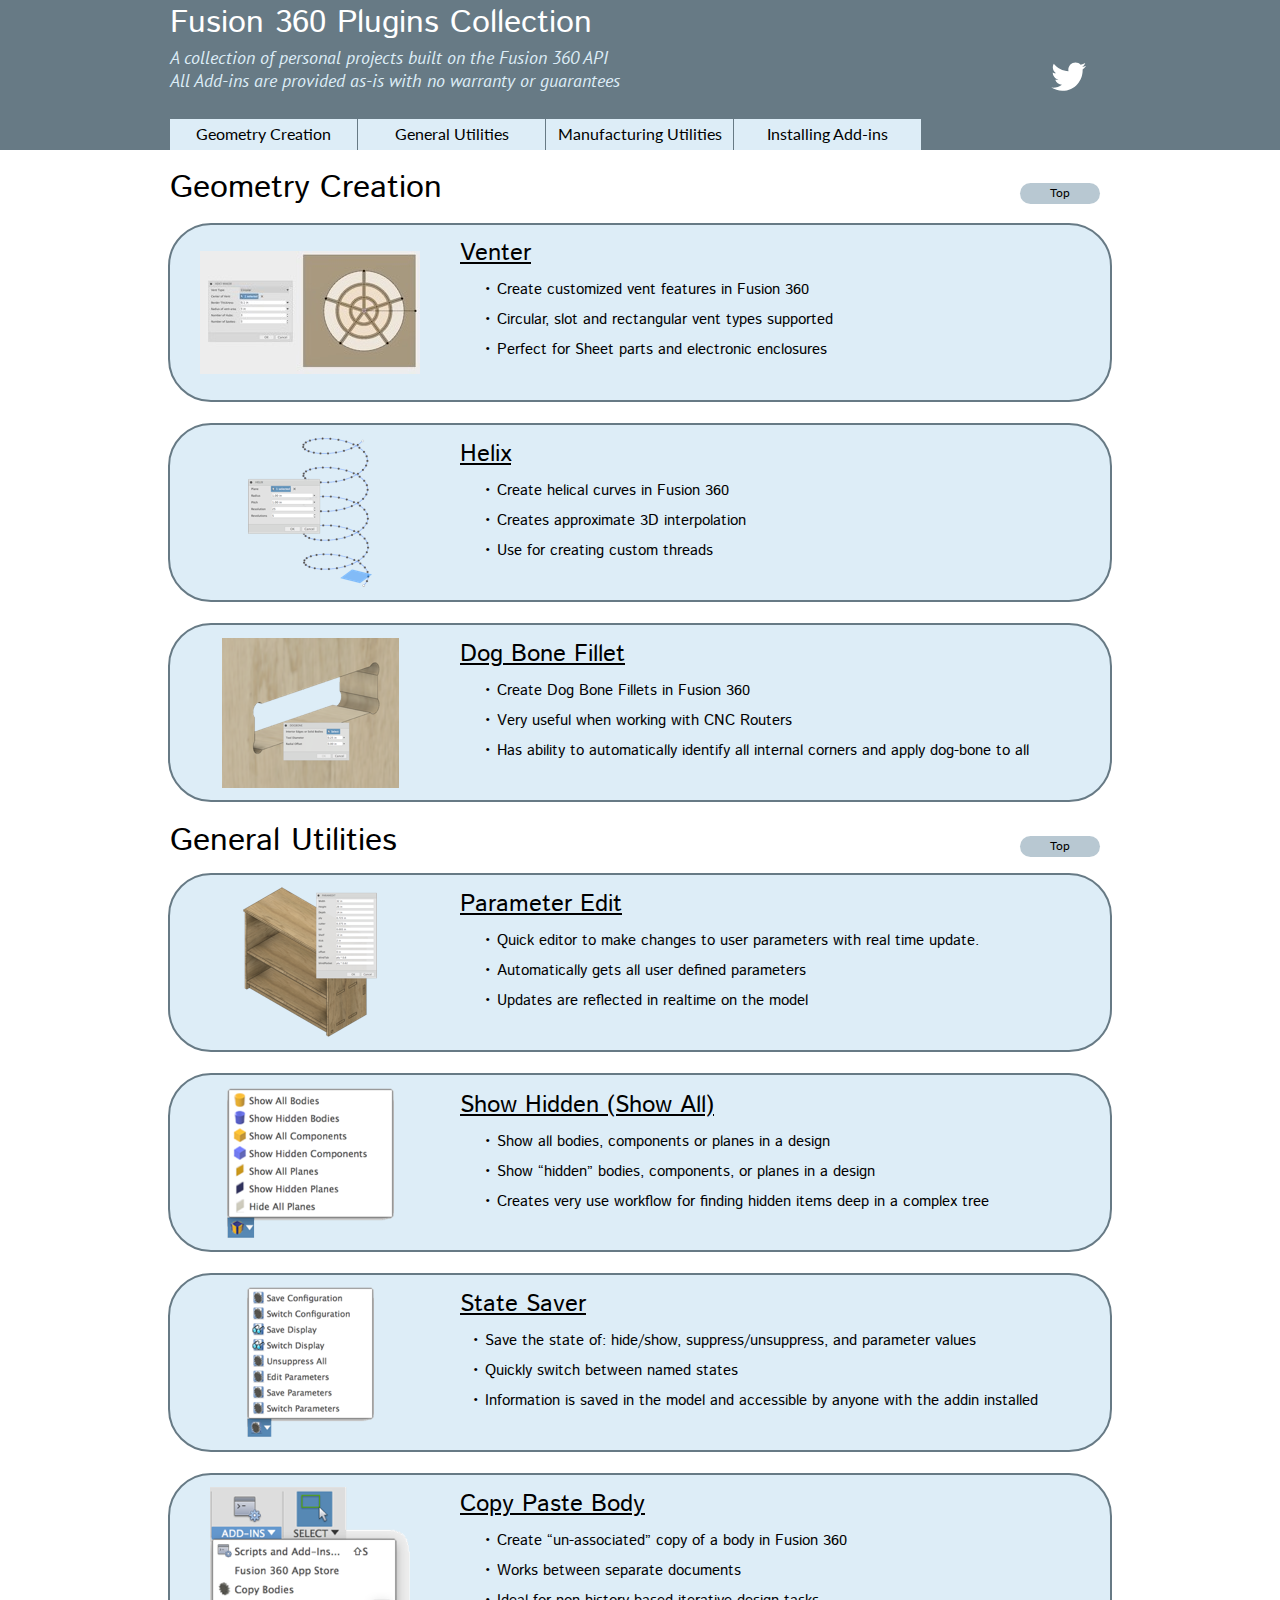
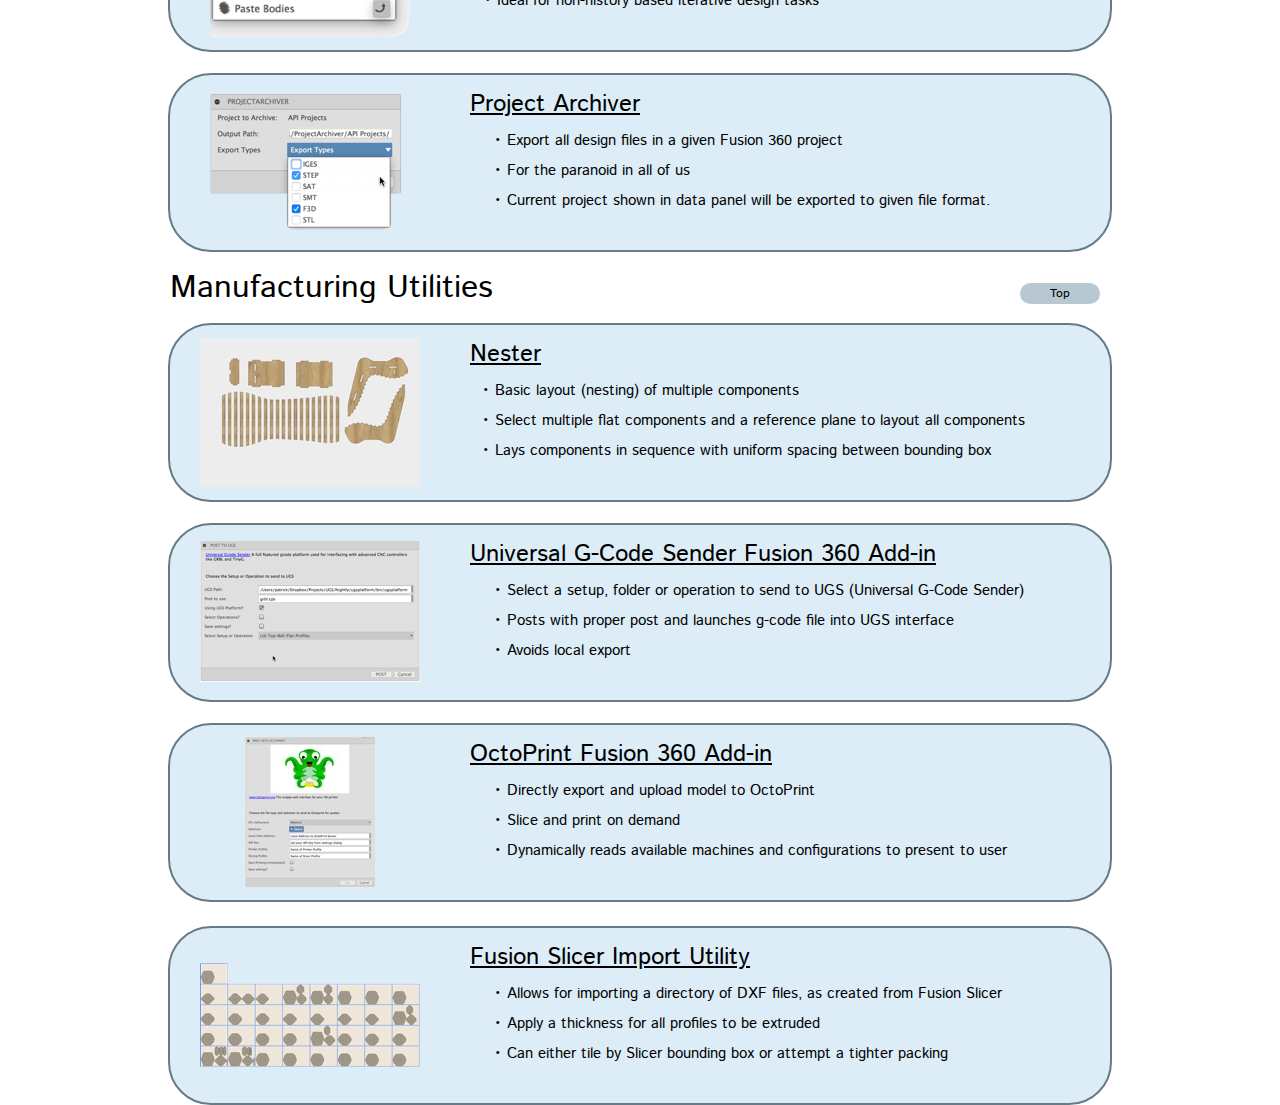
<file: index.html>
<!DOCTYPE html>
<html>
<head>
<meta charset="UTF-8">
<link rel="shortcut icon" type="image/x-icon" href="favicon.ico">
<link rel="apple-touch-icon" sizes="72x72" href="apple-touch-icon-72x72.png">
<link rel="shortcut icon" sizes="96x96" href="favicon-96x96.png">
<meta name="msapplication-square70x70logo" content="mstile-70x70.png">
<link rel="apple-touch-icon" sizes="114x114" href="apple-touch-icon-114x114.png">
<link rel="apple-touch-icon" sizes="60x60" href="apple-touch-icon-60x60.png">
<link rel="apple-touch-icon" sizes="57x57" href="apple-touch-icon-57x57.png">
<link rel="apple-touch-icon" sizes="76x76" href="apple-touch-icon-76x76.png">
<meta name="viewport" content="width=960">
<link rel="stylesheet" type="text/css" href="https://fonts.googleapis.com/css?family=Istok+Web%7CPT+Sans:400i%7CLato&amp;subset=all">
<title>Fusion 360 Utilities Collection</title>
<link rel="stylesheet" type="text/css" href="css/site.20171128135435.css">
<!--[if lte IE 7]>
<link rel="stylesheet" type="text/css" href="css/site.20171128135435-lteIE7.css">
<![endif]-->
</head>
<body id="body">
<div class="vis pos size cont">
<div class="pos vis-2 section">
<div class="vis pos-2 size-2 cont-2">
<div class="vis pos-3 size-3 colwrapper">
<div class="vis pos-3 size-3 cont-3">
<h1 class="para"><span class="font">Fusion 360 Plugins Collection</span></h1>
<h2 class="para"><span class="font-2">A collection of personal projects built on the Fusion 360 API</span></h2>
<h2 class="para"><span class="font-2">All Add-ins are provided as-is with no warranty or guarantees</span></h2>
</div>
<div class="vis-3 pos-4 size-4 cont-4">
<ul class="menu-dropdown vis-4 pos-3 size-4 menu" id="menu-1">
<li class="vis pos-3 size-5 menu-item">
<a class="menu-link" href="#"><div class="menu-content menu-content-vis"><div class="vis pos-3 size-6 cont-5"><div class="vis pos-5 size-7 cont-6"><p class="para-2"><span class="font-3">Geometry Creation</span></p></div></div></div></a>
</li>
<li class="vis pos-6 size-5 menu-item">
<a class="menu-link" href="#general_anchor"><div class="menu-content menu-content-vis"><div class="vis pos-3 size-6 cont-5"><div class="vis pos-5 size-7 cont-6"><p class="para-2"><span class="font-3">General Utilities</span></p></div></div></div></a>
</li>
<li class="vis pos-6 size-5 menu-item">
<a class="menu-link" href="#mfg_anchor"><div class="menu-content menu-content-vis"><div class="vis pos-3 size-6 cont-5"><div class="vis pos-5 size-7 cont-6"><p class="para-2"><span class="font-3">Manufacturing Utilities</span></p></div></div></div></a>
</li>
<li class="vis pos-6 size-5 menu-item">
<a class="menu-link" href="installation.html"><div class="menu-content menu-content-vis"><div class="vis pos-3 size-6 cont-5"><div class="vis pos-5 size-7 cont-6"><p class="para-2"><span class="font-3">Installing Add-ins</span></p></div></div></div></a>
</li>
</ul>
</div>
</div>
<div class="vis pos-7 size-8 cont-4">
<a class="anchor" href="https://twitter.com/prrainsberry"><img src="images/twitter.svg" alt="Twitter @prrainsberry" class="img js-13"></a>
</div>
</div>
</div>
</div>
<div class="pos-8 vis-2 section-2">
<div class="vis pos-3 size-9 cont-2">
<a name="geometry_anchor" class="vis pos-3 size-10">
</a>
<div class="vis pos-9 size-11 cont-6">
<h1 class="para"><span class="font-4">Geometry Creation</span></h1>
</div>
<div class="vis pos-10 size-12 cont-7">
<a class="button vis-5 pos-11 size-13 font-5" href="#">Top</a>
</div>
</div>
<div class="vis pos-12 size-14 cont-8">
<div class="vis pos-13 size-15 cont-2">
<div class="vis pos-14 size-16 cont-9">
<a class="anchor-2 js-14" href="images/ventmaker_cover-901.jpg"><picture class="img-3"><source srcset="images/ventmaker_cover-220.jpg 1x, images/ventmaker_cover-440.jpg 2x"><img src="images/ventmaker_cover-220.jpg" alt="" class="js img-2"></picture></a>
</div>
<div class="vis pos-15 size-17 cont-10">
<h3 class="para"><span class="font-6"><a target="_blank" href="https://tapnair.github.io/FusionVenter/" rel="noopener">Vent</a></span><span class="font-6">er</span></h3>
<ul class="pos-16">
<li class="para-3"><span class="font-7">&bull; </span><span class="font-7">Create customized vent features in Fusion 360</span></li>
<li class="para-3"><span class="font-7">&bull; </span><span class="font-7">Circular, slot and rectangular vent types supported</span></li>
<li class="para-3"><span class="font-7">&bull; </span><span class="font-7">Perfect for Sheet parts and electronic enclosures</span></li>
</ul>
</div>
</div>
</div>
<div class="vis pos-17 size-14 cont-11">
<div class="vis pos-18 size-18 cont-2">
<div class="vis pos-3 size-16 cont-12">
<a class="anchor-2 js-15" href="images/cover_image-478.png"><picture class="img-5"><source srcset="images/cover_image-124.png 1x, images/cover_image-248.png 2x"><img src="images/cover_image-124.png" alt="" class="js-2 img-4"></picture></a>
</div>
<div class="vis pos-15 size-19 cont-13">
<h3 class="para"><span class="font-6"><a target="_blank" href="http://tapnair.github.io/HelixGenerator/" rel="noopener">Helix</a></span><span class="font-8"><a href="">&nbsp;</a></span></h3>
<ul class="pos-16">
<li class="para-3"><span class="font-7">&bull; </span><span class="font-7">Create helical curves in Fusion 360</span></li>
<li class="para-3"><span class="font-7">&bull; </span><span class="font-7">Creates approximate 3D interpolation</span></li>
<li class="para-3"><span class="font-7">&bull; </span><span class="font-7">Use for creating custom threads</span></li>
</ul>
</div>
</div>
</div>
<div class="vis pos-17 size-14 cont-14">
<div class="vis pos-18 size-20 cont-2">
<div class="vis pos-19 size-16 cont-15">
<a class="anchor-2 js-16" href="images/cover_image-743.png"><picture class="img-7"><source srcset="images/cover_image-177.png 1x, images/cover_image-354.png 2x"><img src="images/cover_image-177.png" alt="" class="js-3 img-6"></picture></a>
</div>
<div class="vis pos-15 size-19 cont-16">
<h3 class="para"><span class="font-6"><a target="_blank" href="http://tapnair.github.io/Dogbone/" rel="noopener">Dog Bone Fillet</a></span><span class="font-8">&nbsp;</span></h3>
<ul class="pos-16">
<li class="para-3"><span class="font-7">&bull; </span><span class="font-7">Create Dog Bone Fillets in Fusion 360</span></li>
<li class="para-3"><span class="font-7">&bull; </span><span class="font-7">Very useful when working with CNC Routers</span></li>
<li class="para-3"><span class="font-7">&bull; </span><span class="font-7">Has ability to automatically identify all internal corners and apply dog-bone to all</span></li>
</ul>
</div>
</div>
</div>
<div class="vis pos-20 size-9 cont-2">
<a name="general_anchor" class="vis pos-3 size-10">
</a>
<div class="vis pos-9 size-11 cont-17">
<h1 class="para"><span class="font-4">General Utilities</span></h1>
</div>
<div class="vis pos-10 size-12 cont-18">
<a class="button vis-5 pos-11 size-13 font-5" href="#">Top</a>
</div>
</div>
<div class="vis pos-21 size-14 cont-19">
<div class="vis pos-18 size-18 cont-2">
<div class="vis pos-3 size-16 cont-20">
<a class="anchor-2 js-17" href="images/cover_image-613.png"><picture class="img-9"><source srcset="images/cover_image-134.png 1x, images/cover_image-268.png 2x"><img src="images/cover_image-134.png" alt="" class="js-4 img-8"></picture></a>
</div>
<div class="vis pos-15 size-19 cont-21">
<h3 class="para"><span class="font-6"><a target="_blank" href="http://tapnair.github.io/ParamEdit/" rel="noopener">Parameter Edit</a></span><span class="font-8"><a target="_blank" href="https://github.com/tapnair/ventMaker" rel="noopener">&nbsp;</a></span></h3>
<ul class="pos-16">
<li class="para-3"><span class="font-7">&bull; </span><span class="font-7">Quick editor to make changes to user parameters with real time update.</span></li>
<li class="para-3"><span class="font-7">&bull; </span><span class="font-7">Automatically gets all user defined parameters</span></li>
<li class="para-3"><span class="font-7">&bull; </span><span class="font-7">Updates are reflected in realtime on the model</span></li>
</ul>
</div>
</div>
</div>
<div class="vis pos-17 size-21 cont-22">
<div class="vis pos-3 size-14 cont-23">
<div class="vis pos-22 size-18 cont-2">
<div class="vis pos-3 size-16 cont-24">
<a class="anchor-2 js-18" href="images/showhidden-198.png"><picture class="img-11"><source srcset="images/showhidden-167.png 1x"><img src="images/showhidden-167.png" alt="" class="js-5 img-10"></picture></a>
</div>
<div class="vis pos-15 size-19 cont-25">
<h3 class="para"><span class="font-6"><a target="_blank" href="https://github.com/tapnair/ShowHidden" rel="noopener">Show Hidden (Show All)</a></span><span class="font-8"><a href="">&nbsp;</a></span></h3>
<ul class="pos-16">
<li class="para-3"><span class="font-7">&bull; </span><span class="font-7">Show all bodies, components or planes in a design</span></li>
<li class="para-3"><span class="font-7">&bull; </span><span class="font-7">Show &ldquo;hidden&rdquo; bodies, components, or planes in a design</span></li>
<li class="para-3"><span class="font-7">&bull; </span><span class="font-7">Creates very use workflow for finding hidden items deep in a complex tree</span></li>
</ul>
</div>
</div>
</div>
</div>
<div class="vis pos-17 size-21 cont-26">
<div class="vis pos-3 size-14 cont-27">
<div class="vis pos-18 size-18 cont-2">
<div class="vis pos-3 size-16 cont-28">
<a class="anchor-2 js-19" href="images/configsavermenu-168.png"><picture class="img-13"><source srcset="images/configsavermenu-127.png 1x, images/configsavermenu-254.png 2x"><img src="images/configsavermenu-127.png" alt="" class="js-6 img-12"></picture></a>
</div>
<div class="vis pos-15 size-19 cont-29">
<h3 class="para"><span class="font-6"><a target="_blank" href="https://tapnair.github.io/stateSaver/" rel="noopener">State Saver</a></span><span class="font-8"><a target="_blank" href="https://github.com/tapnair/Dogbone" rel="noopener">&nbsp;</a></span></h3>
<ul class="pos-16">
<li class="para-4"><span class="font-7">&bull; </span><span class="font-7">Save the state of: hide/show, suppress/unsuppress, and parameter values</span></li>
<li class="para-4"><span class="font-7">&bull; </span><span class="font-7">Quickly switch between named states</span></li>
<li class="para-4"><span class="font-7">&bull; </span><span class="font-7">Information is saved in the model and accessible by anyone with the addin installed</span></li>
</ul>
</div>
</div>
</div>
</div>
<div class="vis pos-17 size-14 cont-30">
<div class="vis pos-18 size-18 cont-2">
<div class="vis pos-3 size-16 cont-31">
<a class="anchor-2 js-20" href="images/readmecover-220.png"><picture class="img-15"><source srcset="images/readmecover-200.png 1x"><img src="images/readmecover-200.png" alt="" class="js-7 img-14"></picture></a>
</div>
<div class="vis pos-15 size-19 cont-32">
<h3 class="para"><span class="font-6"><a target="_blank" href="https://github.com/tapnair/copyPaste" rel="noopener">Copy Paste Body</a></span><span class="font-8"><a href="">&nbsp;</a></span></h3>
<ul class="pos-16">
<li class="para-3"><span class="font-7">&bull; </span><span class="font-7">Create &ldquo;un-associated&rdquo; copy of a body in Fusion 360</span></li>
<li class="para-3"><span class="font-7">&bull; </span><span class="font-7">Works between separate documents</span></li>
<li class="para-3"><span class="font-7">&bull; </span><span class="font-7">Ideal for non-history based iterative design tasks</span></li>
</ul>
</div>
</div>
</div>
<div class="vis pos-17 size-21 cont-33">
<div class="vis pos-3 size-14 cont-34">
<div class="vis pos-18 size-22 cont-2">
<div class="vis pos-3 size-16 cont-35">
<a class="anchor-2 js-21" href="images/dialog-333.png"><picture class="img-17"><source srcset="images/dialog-207.png 1x, images/dialog-414.png 2x"><img src="images/dialog-207.png" alt="" class="js-8 img-16"></picture></a>
</div>
<div class="vis pos-23 size-19 cont-36">
<h3 class="para"><span class="font-6"><a target="_blank" href="https://github.com/tapnair/Project-Archiver" rel="noopener">Project Archiver</a></span><span class="font-8"><a target="_blank" href="https://github.com/tapnair/Dogbone" rel="noopener">&nbsp;</a></span></h3>
<ul class="pos-16">
<li class="para-3"><span class="font-7">&bull; </span><span class="font-7">Export all design files in a given Fusion 360 project</span></li>
<li class="para-3"><span class="font-7">&bull; </span><span class="font-7">For the paranoid in all of us</span></li>
<li class="para-3"><span class="font-7">&bull; </span><span class="font-7">Current project shown in data panel will be exported to given file format.</span></li>
</ul>
</div>
</div>
</div>
</div>
<div class="vis pos-24 size-9 cont-2">
<a name="mfg_anchor" class="vis pos-3 size-10">
</a>
<div class="vis pos-9 size-11 cont-6">
<h1 class="para"><span class="font-4">Manufacturing Utilities</span></h1>
</div>
<div class="vis pos-10 size-12 cont-37">
<a class="button vis-5 pos-11 size-13 font-5" href="#">Top</a>
</div>
</div>
<div class="vis pos-12 size-21 cont-38">
<div class="vis pos-3 size-14 cont-39">
<div class="vis pos-18 size-22 cont-2">
<div class="vis pos-3 size-16 cont-40">
<a class="anchor-2 js-22" href="images/nester_cover-1156.jpg"><picture class="img-19"><source srcset="images/nester_cover-220.jpg 1x, images/nester_cover-440.jpg 2x"><img src="images/nester_cover-220.jpg" alt="" class="js-9 img-18"></picture></a>
</div>
<div class="vis pos-23 size-19 cont-41">
<h3 class="para"><span class="font-6"><a target="_blank" href="https://github.com/tapnair/NESTER" rel="noopener">Nester</a></span><span class="font-8"><a target="_blank" href="https://github.com/tapnair/ventMaker" rel="noopener">&nbsp;</a></span></h3>
<ul class="pos-16">
<li class="para-4"><span class="font-7">&bull; </span><span class="font-7">Basic layout (nesting) of multiple components</span></li>
<li class="para-4"><span class="font-7">&bull; </span><span class="font-7">Select multiple flat components and a reference plane to layout all components</span></li>
<li class="para-4"><span class="font-7">&bull; </span><span class="font-7">Lays components in sequence with uniform spacing between bounding box</span></li>
</ul>
</div>
</div>
</div>
</div>
<div class="vis pos-17 size-21 cont-42">
<div class="vis pos-3 size-14 cont-43">
<div class="vis pos-18 size-22 cont-2">
<div class="vis pos-3 size-16 cont-44">
<a class="anchor-2 js-23" href="images/ugs_cover-616.png"><picture class="img-21"><source srcset="images/ugs_cover-220.png 1x, images/ugs_cover-440.png 2x"><img src="images/ugs_cover-220.png" alt="" class="js-10 img-20"></picture></a>
</div>
<div class="vis pos-23 size-19 cont-45">
<h3 class="para"><span class="font-6"><a target="_blank" href="https://github.com/tapnair/UGS_Fusion" rel="noopener">Universal G-Code Sender Fusion 360 Add-in</a></span><span class="font-8"><a href="">&nbsp;</a></span></h3>
<ul class="pos-16">
<li class="para-3"><span class="font-7">&bull; </span><span class="font-7">Select a setup, folder or operation to send to UGS (Universal G-Code Sender)</span></li>
<li class="para-3"><span class="font-7">&bull; </span><span class="font-7">Posts with proper post and launches g-code file into UGS interface</span></li>
<li class="para-3"><span class="font-7">&bull; </span><span class="font-7">Avoids local export</span></li>
</ul>
</div>
</div>
</div>
</div>
<div class="vis pos-17 size-14 cont-46">
<div class="vis pos-18 size-22 cont-2">
<div class="vis pos-3 size-16 cont-47">
<a class="anchor-2 js-24" href="images/octofusion_cover-503.jpg"><picture class="img-23"><source srcset="images/octofusion_cover-130.jpg 1x, images/octofusion_cover-260.jpg 2x"><img src="images/octofusion_cover-130.jpg" alt="" class="js-11 img-22"></picture></a>
</div>
<div class="vis pos-23 size-19 cont-48">
<h3 class="para"><span class="font-6"><a target="_blank" href="http://tapnair.github.io/OctoFusion/" rel="noopener">OctoPrint Fusion 360 Add-in</a></span><span class="font-8"><a target="_blank" href="https://github.com/tapnair/Dogbone" rel="noopener">&nbsp;</a></span></h3>
<ul class="pos-16">
<li class="para-3"><span class="font-7">&bull; </span><span class="font-7">Directly export and upload model to OctoPrint</span></li>
<li class="para-3"><span class="font-7">&bull; </span><span class="font-7">Slice and print on demand</span></li>
<li class="para-3"><span class="font-7">&bull; </span><span class="font-7">Dynamically reads available machines and configurations to present to user</span></li>
</ul>
</div>
</div>
</div>
<div class="vis pos-25 size-14 cont-49">
<div class="vis pos-18 size-22 cont-2">
<div class="vis pos-3 size-16 cont-50">
<a class="anchor-2 js-25" href="images/cover_image-1455.png"><picture class="img-25"><source srcset="images/cover_image-220.png 1x, images/cover_image-440.png 2x"><img src="images/cover_image-220.png" alt="" class="js-12 img-24"></picture></a>
</div>
<div class="vis pos-23 size-19 cont-51">
<h3 class="para"><span class="font-6"><a target="_blank" href="https://tapnair.github.io/SlicerImport/" rel="noopener">Fusion Slicer Import Utility</a></span><span class="font-8"><a target="_blank" href="https://github.com/tapnair/Dogbone" rel="noopener">&nbsp;</a></span></h3>
<ul class="pos-16">
<li class="para-3"><span class="font-7">&bull; </span><span class="font-7">Allows for importing a directory of DXF files, as created from Fusion Slicer </span></li>
<li class="para-3"><span class="font-7">&bull; </span><span class="font-7">Apply a thickness for all profiles to be extruded</span></li>
<li class="para-3"><span class="font-7">&bull; </span><span class="font-7">Can either tile by Slicer bounding box or attempt a tighter packing</span></li>
</ul>
</div>
</div>
</div>
</div>
<script type="text/javascript" src="js/jquery.js"></script>
<script type="text/javascript" src="js/jqueryui.js"></script>
<script type="text/javascript" src="js/menu.js"></script>
<script type="text/javascript" src="js/menu-dropdown-animations.min.js"></script>
<script type="text/javascript" src="js/menu-dropdown.20171128135435.js"></script>
<script type="text/javascript" src="js/lightbox.js"></script>
<script type="text/javascript">
(function(i,s,o,g,r,a,m){i['GoogleAnalyticsObject']=r;i[r]=i[r]||function(){
(i[r].q=i[r].q||[]).push(arguments)},i[r].l=1*new Date();a=s.createElement(o),
m=s.getElementsByTagName(o)[0];a.async=1;a.src=g;m.parentNode.insertBefore(a,m)
})(window,document,'script','//www.google-analytics.com/analytics.js','ga');
ga('create', 'UA-41076924-3', 'auto');
ga('set', 'anonymizeIp', true);
ga('send', 'pageview');

</script>
<script type="text/javascript" src="js/index.20171128135435.js"></script>
<script type="text/javascript">
var ver=RegExp(/Mozilla\/5\.0 \(Linux; .; Android ([\d.]+)/).exec(navigator.userAgent);if(ver&&parseFloat(ver[1])<5){document.getElementsByTagName('body')[0].className+=' whitespacefix';}
</script>
</body>
</html>
</file>
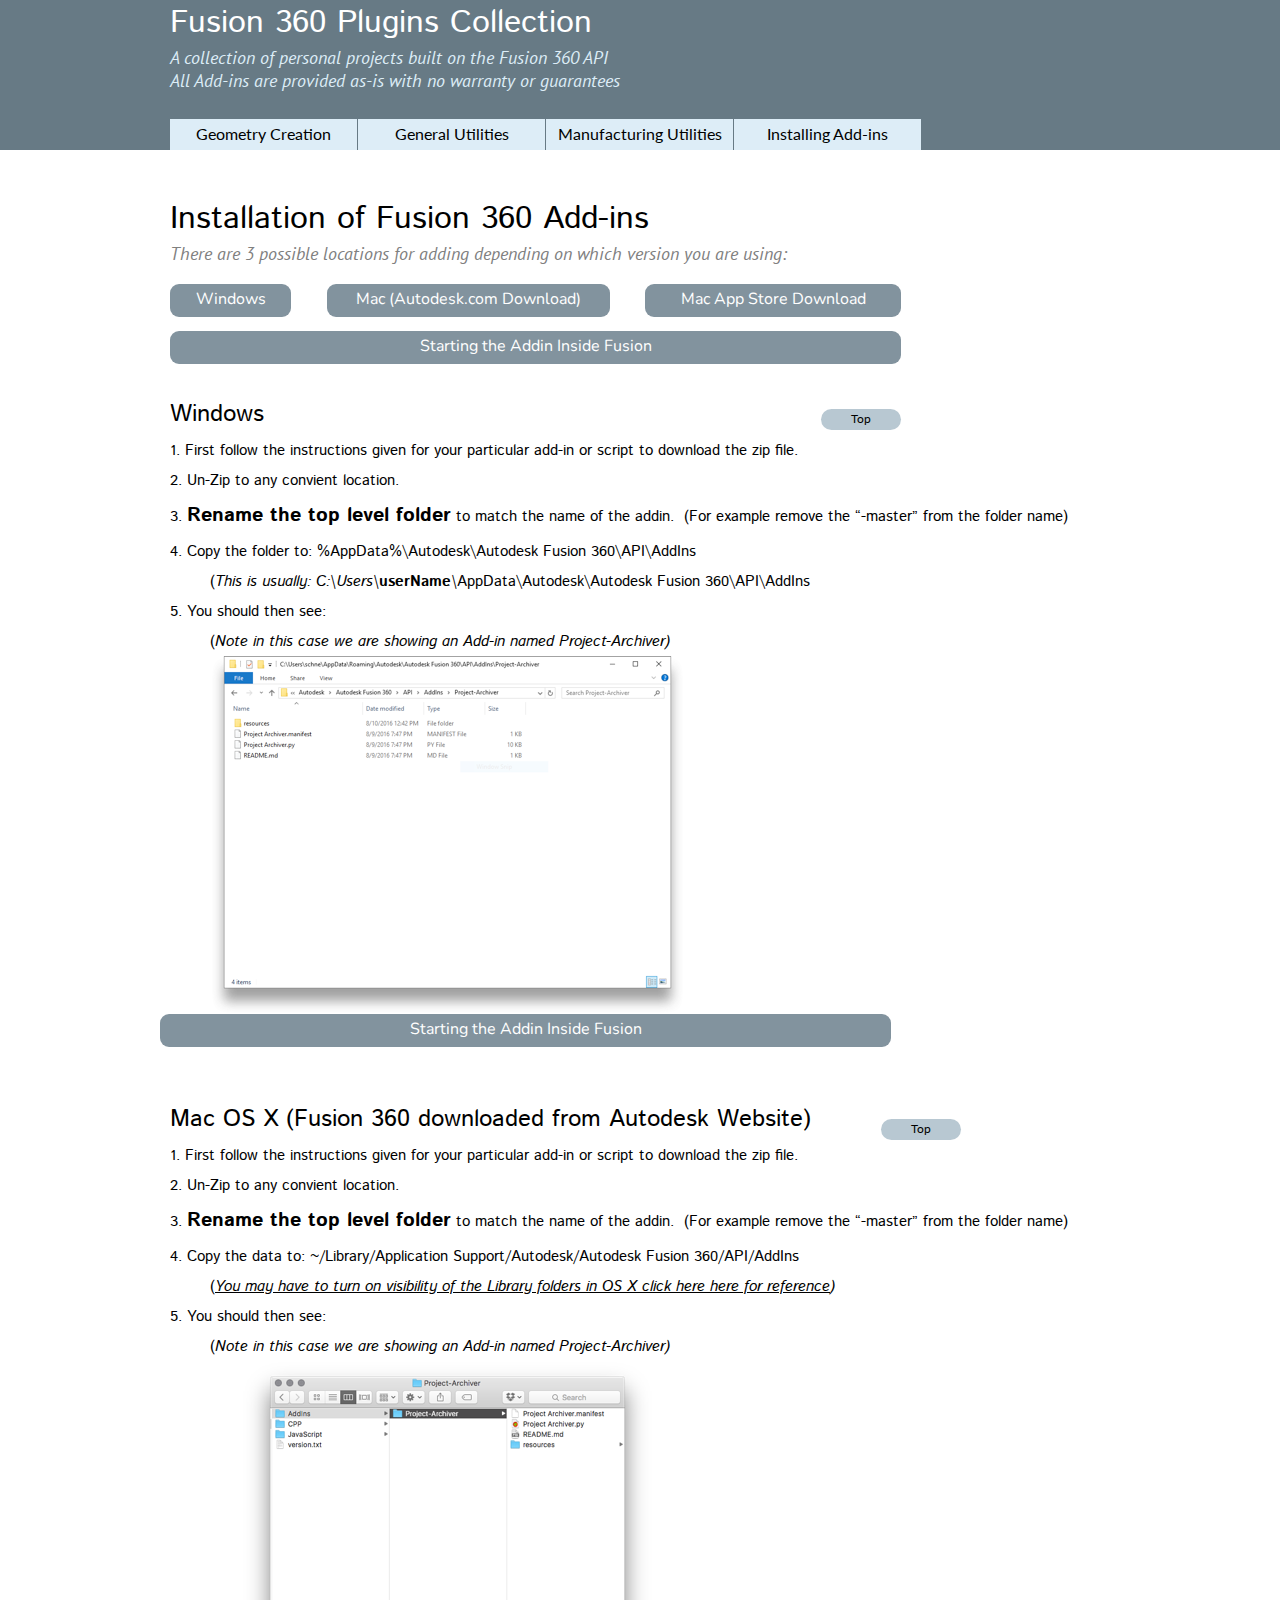
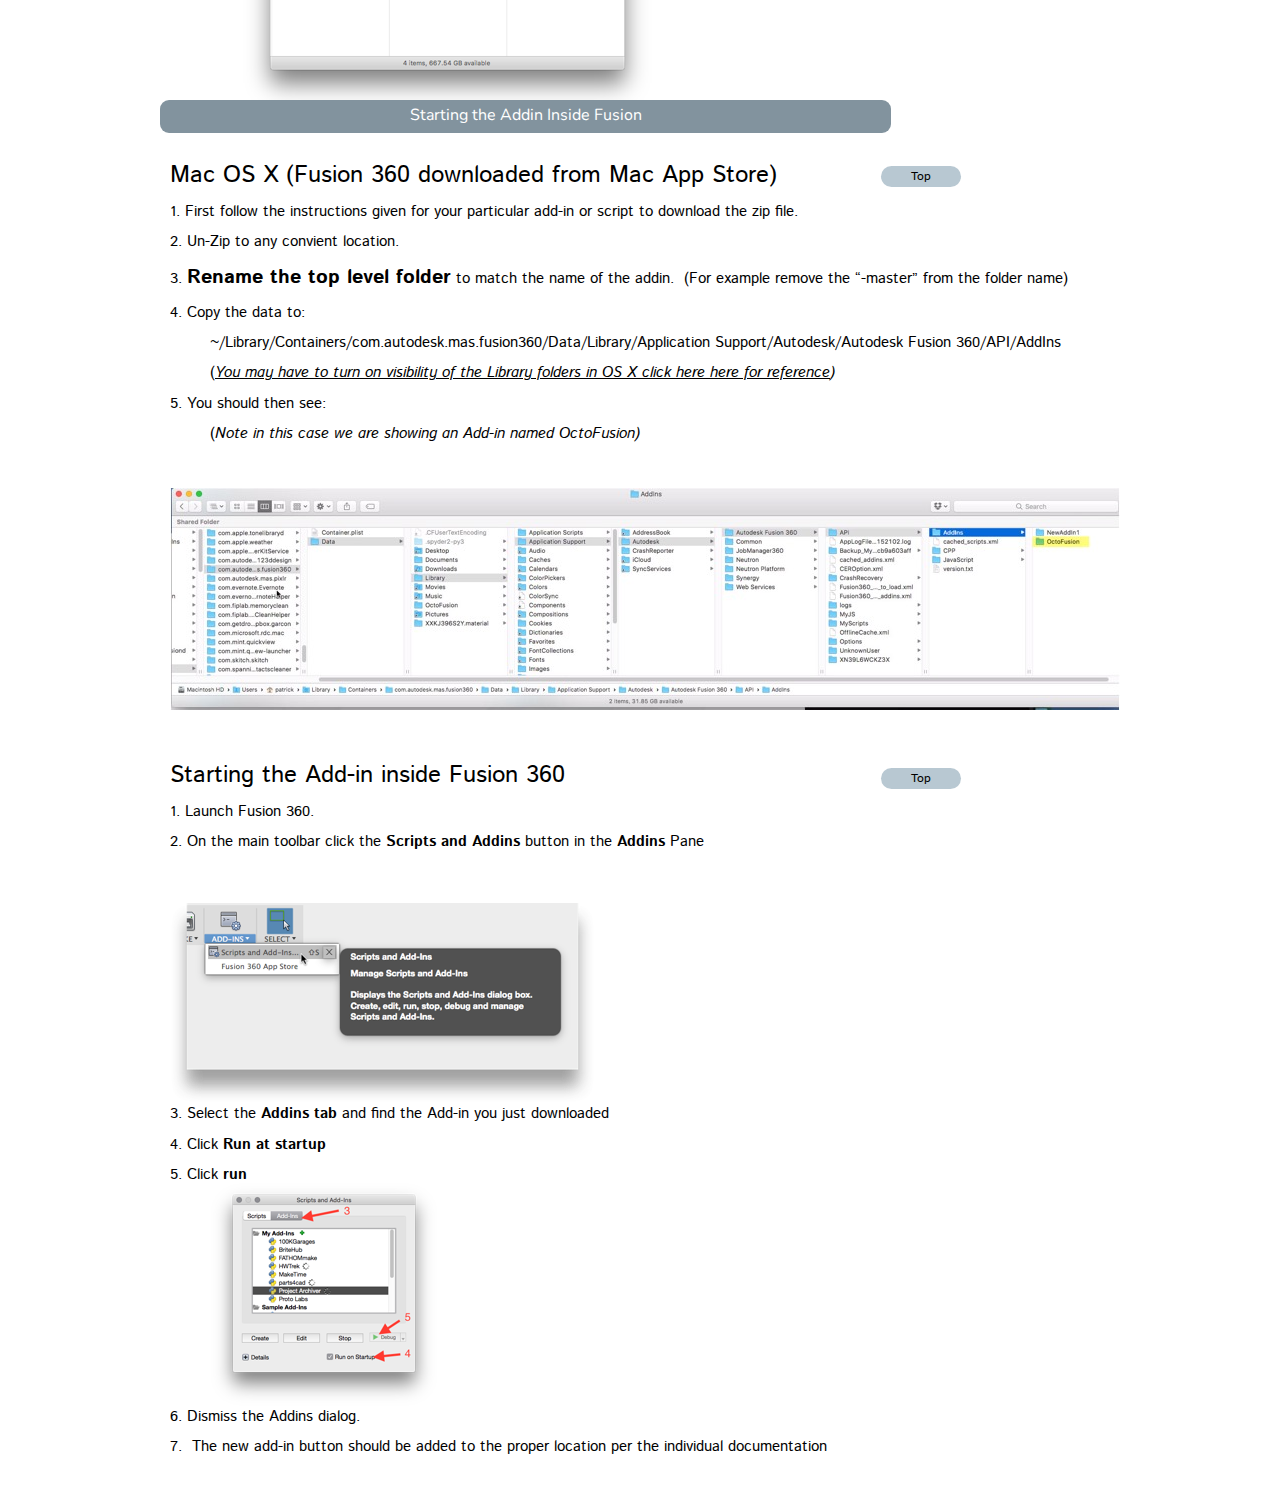
<file: installation.html>
<!DOCTYPE html>
<html>
<head>
<meta charset="UTF-8">
<link rel="shortcut icon" type="image/x-icon" href="favicon.ico">
<link rel="apple-touch-icon" sizes="72x72" href="apple-touch-icon-72x72.png">
<link rel="shortcut icon" sizes="96x96" href="favicon-96x96.png">
<meta name="msapplication-square70x70logo" content="mstile-70x70.png">
<link rel="apple-touch-icon" sizes="114x114" href="apple-touch-icon-114x114.png">
<link rel="apple-touch-icon" sizes="60x60" href="apple-touch-icon-60x60.png">
<link rel="apple-touch-icon" sizes="57x57" href="apple-touch-icon-57x57.png">
<link rel="apple-touch-icon" sizes="76x76" href="apple-touch-icon-76x76.png">
<meta name="viewport" content="width=960">
<link rel="stylesheet" type="text/css" href="https://fonts.googleapis.com/css?family=Nunito%7CPT+Sans:400i%7CLato%7CIstok+Web:400,400i,700&amp;subset=all">
<title>Installation</title>
<link rel="stylesheet" type="text/css" href="css/site.20171128135435.css">
<!--[if lte IE 7]>
<link rel="stylesheet" type="text/css" href="css/site.20171128135435-lteIE7.css">
<![endif]-->
</head>
<body id="body">
<div class="vis pos size cont">
<div class="pos vis-2 section">
<div class="vis pos-2 size-3 cont-2">
<div class="vis pos-3 size-3 colwrapper">
<div class="vis pos-3 size-3 cont-3">
<h1 class="para"><span class="font">Fusion 360 Plugins Collection</span></h1>
<h2 class="para"><span class="font-2">A collection of personal projects built on the Fusion 360 API</span></h2>
<h2 class="para"><span class="font-2">All Add-ins are provided as-is with no warranty or guarantees</span></h2>
</div>
<div class="vis-3 pos-4 size-4 cont-52">
<ul class="menu-dropdown vis-4 pos-3 size-4 menu" id="menu-2">
<li class="vis pos-3 size-5 menu-item">
<a class="menu-link" href="./"><div class="menu-content menu-content-vis"><div class="vis pos-3 size-6 cont-5"><div class="vis pos-5 size-7 cont-6"><p class="para-2"><span class="font-3">Geometry Creation</span></p></div></div></div></a>
</li>
<li class="vis pos-6 size-5 menu-item">
<a class="menu-link" href="index.html#general_anchor"><div class="menu-content menu-content-vis"><div class="vis pos-3 size-6 cont-5"><div class="vis pos-5 size-7 cont-6"><p class="para-2"><span class="font-3">General Utilities</span></p></div></div></div></a>
</li>
<li class="vis pos-6 size-5 menu-item">
<a class="menu-link" href="index.html#mfg_anchor"><div class="menu-content menu-content-vis"><div class="vis pos-3 size-6 cont-5"><div class="vis pos-5 size-7 cont-6"><p class="para-2"><span class="font-3">Manufacturing Utilities</span></p></div></div></div></a>
</li>
<li class="vis pos-6 size-5 menu-item">
<a class="menu-link" href="#"><div class="menu-content menu-content-vis"><div class="vis pos-3 size-6 cont-5"><div class="vis pos-5 size-7 cont-6"><p class="para-2"><span class="font-3">Installing Add-ins</span></p></div></div></div></a>
</li>
</ul>
</div>
</div>
</div>
</div>
</div>
<div class="pos-26 vis-2 section-2">
<div class="vis pos-2 size-23 cont-6">
<h1 class="para"><span class="font-4">Installation of Fusion 360 Add-ins</span></h1>
<h2 class="para"><span class="font-9">There are 3 possible locations for adding depending on which version you are using:</span></h2>
</div>
<div class="vis pos-2 size-24 cont-2">
<div class="vis pos-3 size-25 cont-53">
<a class="button-2 vis-5 pos-11 size-26 font-10" href="#windows">Windows</a>
</div>
<div class="vis pos-27 size-27 cont-54">
<a class="button-2 vis-5 pos-11 size-28 font-10" href="#mac">Mac (Autodesk.com Download)</a>
</div>
<div class="vis pos-28 size-29 cont-7">
<a class="button-2 vis-5 pos-11 size-30 font-10" href="#mas">Mac App Store Download</a>
</div>
</div>
<div class="vis pos-29 size-24 cont-55">
<a class="button-2 vis-5 pos-11 size-31 font-10" href="#inside_fusion">Starting the Addin Inside Fusion </a>
</div>
<div class="vis pos-30 size-32 cont-2">
<div class="vis pos-3 size-32 colwrapper">
<a name="windows" class="vis pos-3 size-10">
</a>
<div class="vis pos-9 size-33 cont-56">
<h3 class="para"><span class="font-8">Windows</span></h3>
<p class="para-3"><span class="font-7">1. First follow the instructions given for your particular add-in or script to download the zip file.</span></p>
<p class="para-3"><span class="font-7">2. Un-Zip to any convient location.</span></p>
<p class="para-3"><span class="font-7">3. </span><span class="font-11">Rename the top level folder</span><span class="font-7"> to match the name of the addin.&nbsp;&nbsp;(For example remove the &ldquo;-master&rdquo; from the folder name)</span></p>
<p class="para-3"><span class="font-7">4. Copy the folder to: %AppData%\Autodesk\Autodesk Fusion 360\API\AddIns</span></p>
<p class="para-3"><span class="font-7">&nbsp;&nbsp;&nbsp;&nbsp;&nbsp;&nbsp;&nbsp;&nbsp;(</span><span class="font-12">This is usually: C:\Users\</span><span class="font-13">userName</span><span class="font-12">\</span><span class="font-7">AppData\Autodesk\Autodesk Fusion 360\API\AddIns</span></p>
<p class="para-3"><span class="font-7">5. You should then see:</span></p>
<p class="para-3"><span class="font-7">&nbsp;&nbsp;&nbsp;&nbsp;&nbsp;&nbsp;&nbsp;&nbsp;(</span><span class="font-12">Note in this case we are showing an Add-in named Project-Archiver)</span></p>
</div>
<div class="vis pos-31 size-12 cont-9">
<a class="button vis-5 pos-11 size-13 font-5" href="#">Top</a>
</div>
</div>
</div>
<div class="vis pos-2 size-34 cont-57">
<a class="anchor-3 js-31" href="images/windows-result-928.png"><picture class="img-27"><source srcset="images/windows-result-473.png 1x, images/windows-result-946.png 2x"><img src="images/windows-result-473.png" alt="" class="js-26 img-26"></picture></a>
</div>
<div class="vis pos-3 size-24 cont-12">
<a class="button-2 vis-5 pos-11 size-31 font-10" href="#inside_fusion">Starting the Addin Inside Fusion </a>
</div>
<div class="vis pos-32 size-35 cont-2">
<div class="vis pos-3 size-35 colwrapper">
<a name="mac" class="vis pos-3 size-10">
</a>
<div class="vis pos-9 size-36 cont-13">
<h3 class="para"><span class="font-8">Mac OS X (Fusion 360 downloaded from Autodesk Website)</span><span class="font-14">&nbsp;</span></h3>
<p class="para-3"><span class="font-7">1. First follow the instructions given for your particular add-in or script to download the zip file.</span></p>
<p class="para-3"><span class="font-7">2. Un-Zip to any convient location.</span></p>
<p class="para-3"><span class="font-7">3. </span><span class="font-11">Rename the top level folder</span><span class="font-7"> to match the name of the addin.&nbsp;&nbsp;(For example remove the &ldquo;-master&rdquo; from the folder name)</span></p>
<p class="para-3"><span class="font-7">4. Copy the data to: ~/Library/Application Support/Autodesk/Autodesk Fusion 360/API/AddIns</span></p>
<p class="para-3"><span class="font-7">&nbsp;&nbsp;&nbsp;&nbsp;&nbsp;&nbsp;&nbsp;&nbsp;(</span><span class="font-15"><a target="_blank" href="http://www.macworld.com/article/2057221/how-to-view-the-library-folder-in-mavericks.html" rel="noopener">You may have to turn on visibility of the Library folders in OS X click here here for reference</a></span><span class="font-12">) </span></p>
<p class="para-3"><span class="font-7">5. You should then see:</span></p>
<p class="para-3"><span class="font-7">&nbsp;&nbsp;&nbsp;&nbsp;&nbsp;&nbsp;&nbsp;&nbsp;(</span><span class="font-12">Note in this case we are showing an Add-in named Project-Archiver)</span></p>
</div>
<div class="vis pos-33 size-12 cont-17">
<a class="button vis-5 pos-11 size-13 font-5" href="#">Top</a>
</div>
</div>
</div>
<div class="vis pos-3 size-37 cont-2">
<div class="vis pos-3 size-37 colwrapper">
<div class="vis pos-2 size-34 cont-15">
<a class="anchor-3 js-32" href="images/osx-result-730.png"><picture class="img-29"><source srcset="images/osx-result-419.png 1x, images/osx-result-838.png 2x"><img src="images/osx-result-419.png" alt="" class="js-27 img-28"></picture></a>
</div>
<div class="vis pos-34 size-24 cont-16">
<a class="button-2 vis-5 pos-11 size-31 font-10" href="#inside_fusion">Starting the Addin Inside Fusion </a>
</div>
</div>
</div>
<div class="vis pos-35 size-38 cont-2">
<div class="vis pos-3 size-38 colwrapper">
<a name="mas" class="vis pos-3 size-10">
</a>
<div class="vis pos-9 size-39 cont-18">
<h3 class="para"><span class="font-8">Mac OS X (Fusion 360 downloaded from Mac App Store)</span><span class="font-14">&nbsp;</span></h3>
<p class="para-3"><span class="font-7">1. First follow the instructions given for your particular add-in or script to download the zip file.</span></p>
<p class="para-3"><span class="font-7">2. Un-Zip to any convient location.</span></p>
<p class="para-3"><span class="font-7">3. </span><span class="font-11">Rename the top level folder</span><span class="font-7"> to match the name of the addin.&nbsp;&nbsp;(For example remove the &ldquo;-master&rdquo; from the folder name)</span></p>
<p class="para-3"><span class="font-7">4. Copy the data to:&nbsp;&nbsp;</span></p>
<p class="para-3"><span class="font-7">&nbsp;&nbsp;&nbsp;&nbsp;&nbsp;&nbsp;&nbsp;&nbsp;~/Library/Containers/com.autodesk.mas.fusion360/Data/Library/Application Support/Autodesk/Autodesk Fusion 360/API/AddIns</span></p>
<p class="para-3"><span class="font-7">&nbsp;&nbsp;&nbsp;&nbsp;&nbsp;&nbsp;&nbsp;&nbsp;(</span><span class="font-15"><a target="_blank" href="http://www.macworld.com/article/2057221/how-to-view-the-library-folder-in-mavericks.html" rel="noopener">You may have to turn on visibility of the Library folders in OS X click here here for reference</a></span><span class="font-12">) </span></p>
<p class="para-3"><span class="font-7">5. You should then see:</span></p>
<p class="para-3"><span class="font-7">&nbsp;&nbsp;&nbsp;&nbsp;&nbsp;&nbsp;&nbsp;&nbsp;(</span><span class="font-12">Note in this case we are showing an Add-in named OctoFusion)</span></p>
</div>
<div class="vis pos-36 size-12 cont-58">
<a class="button vis-5 pos-11 size-13 font-5" href="#">Top</a>
</div>
<div class="vis pos-37 size-40 cont-2">
<div class="vis pos-3 size-40 colwrapper">
<div class="vis pos-2 size-41 cont-59">
<a class="anchor-4 js-33" href="images/mas_results-1875.jpg"><picture class="img-31"><source srcset="images/mas_results-950.jpg 1x, images/mas_results-1900.jpg 2x"><img src="images/mas_results-950.jpg" alt="" class="js-28 img-30"></picture></a>
</div>
<div class="vis pos-38 size-42 cont-2">
<div class="vis pos-3 size-42 colwrapper">
<a name="inside_fusion" class="vis pos-3 size-10">
</a>
<div class="vis pos-9 size-43 cont-28">
<h3 class="para"><span class="font-8">Starting the Add-in inside Fusion 360 </span><span class="font-14">&nbsp;</span></h3>
<p class="para-3"><span class="font-7">1. Launch Fusion 360.</span></p>
<p class="para-3"><span class="font-7">2. On the main toolbar click the </span><span class="font-13">Scripts and Addins</span><span class="font-7"> button in the </span><span class="font-13">Addins</span><span class="font-7"> Pane</span></p>
<p class="para-3"><span class="font-7">&nbsp;</span></p>
<p class="para-3"><span class="font-7">&nbsp;</span></p>
<p class="para-3"><span class="font-7">&nbsp;</span></p>
<p class="para-3"><span class="font-7">&nbsp;</span></p>
<p class="para-3"><span class="font-7">&nbsp;</span></p>
<p class="para-3"><span class="font-7">&nbsp;</span></p>
<p class="para-3"><span class="font-7">&nbsp;</span></p>
<p class="para-3"><span class="font-7">&nbsp;</span></p>
<p class="para-3"><span class="font-7">3. Select the </span><span class="font-13">Addins tab</span><span class="font-7"> and find the Add-in you just downloaded&nbsp;&nbsp;</span></p>
<p class="para-3"><span class="font-7">4. Click </span><span class="font-13">Run at startup</span></p>
<p class="para-3"><span class="font-7">5. Click </span><span class="font-13">run</span></p>
<p class="para-3"><span class="font-7"> </span></p>
<p class="para-3"><span class="font-7">&nbsp;</span></p>
<p class="para-3"><span class="font-7">&nbsp;</span></p>
<p class="para-3"><span class="font-7">&nbsp;</span></p>
<p class="para-3"><span class="font-7">&nbsp;</span></p>
<p class="para-3"><span class="font-7">&nbsp;</span></p>
<p class="para-3"><span class="font-7">&nbsp;</span></p>
<p class="para-3"><span class="font-7">&nbsp;</span></p>
<p class="para-3"><span class="font-7">6. Dismiss the Addins dialog.&nbsp;&nbsp;</span></p>
<p class="para-3"><span class="font-7">7.&nbsp;&nbsp;The new add-in button should be added to the proper location per the individual documentation</span></p>
</div>
<div class="vis pos-39 size-12 cont-29">
<a class="button vis-5 pos-11 size-13 font-5" href="#">Top</a>
</div>
<div class="vis pos-40 size-44 cont-20">
<a class="anchor-5 js-34" href="images/scripts-addins-638.png"><picture class="img-33"><source srcset="images/scripts-addins-425.png 1x, images/scripts-addins-850.png 2x"><img src="images/scripts-addins-425.png" alt="" class="js-29 img-32"></picture></a>
</div>
<div class="vis pos-41 size-45 cont-60">
<a class="anchor-6 js-35" href="images/archiver-addin-512.png"><picture class="img-35"><source srcset="images/archiver-addin-234.png 1x, images/archiver-addin-468.png 2x"><img src="images/archiver-addin-234.png" alt="" class="js-30 img-34"></picture></a>
</div>
</div>
</div>
</div>
</div>
</div>
</div>
</div>
<script type="text/javascript" src="js/jquery.js"></script>
<script type="text/javascript" src="js/jqueryui.js"></script>
<script type="text/javascript" src="js/menu.js"></script>
<script type="text/javascript" src="js/menu-dropdown-animations.min.js"></script>
<script type="text/javascript" src="js/menu-dropdown.20171128135435.js"></script>
<script type="text/javascript" src="js/lightbox.js"></script>
<script type="text/javascript">
(function(i,s,o,g,r,a,m){i['GoogleAnalyticsObject']=r;i[r]=i[r]||function(){
(i[r].q=i[r].q||[]).push(arguments)},i[r].l=1*new Date();a=s.createElement(o),
m=s.getElementsByTagName(o)[0];a.async=1;a.src=g;m.parentNode.insertBefore(a,m)
})(window,document,'script','//www.google-analytics.com/analytics.js','ga');
ga('create', 'UA-41076924-3', 'auto');
ga('set', 'anonymizeIp', true);
ga('send', 'pageview');

</script>
<script type="text/javascript" src="js/installation.20171128135435.js"></script>
<script type="text/javascript">
var ver=RegExp(/Mozilla\/5\.0 \(Linux; .; Android ([\d.]+)/).exec(navigator.userAgent);if(ver&&parseFloat(ver[1])<5){document.getElementsByTagName('body')[0].className+=' whitespacefix';}
</script>
</body>
</html>
</file>
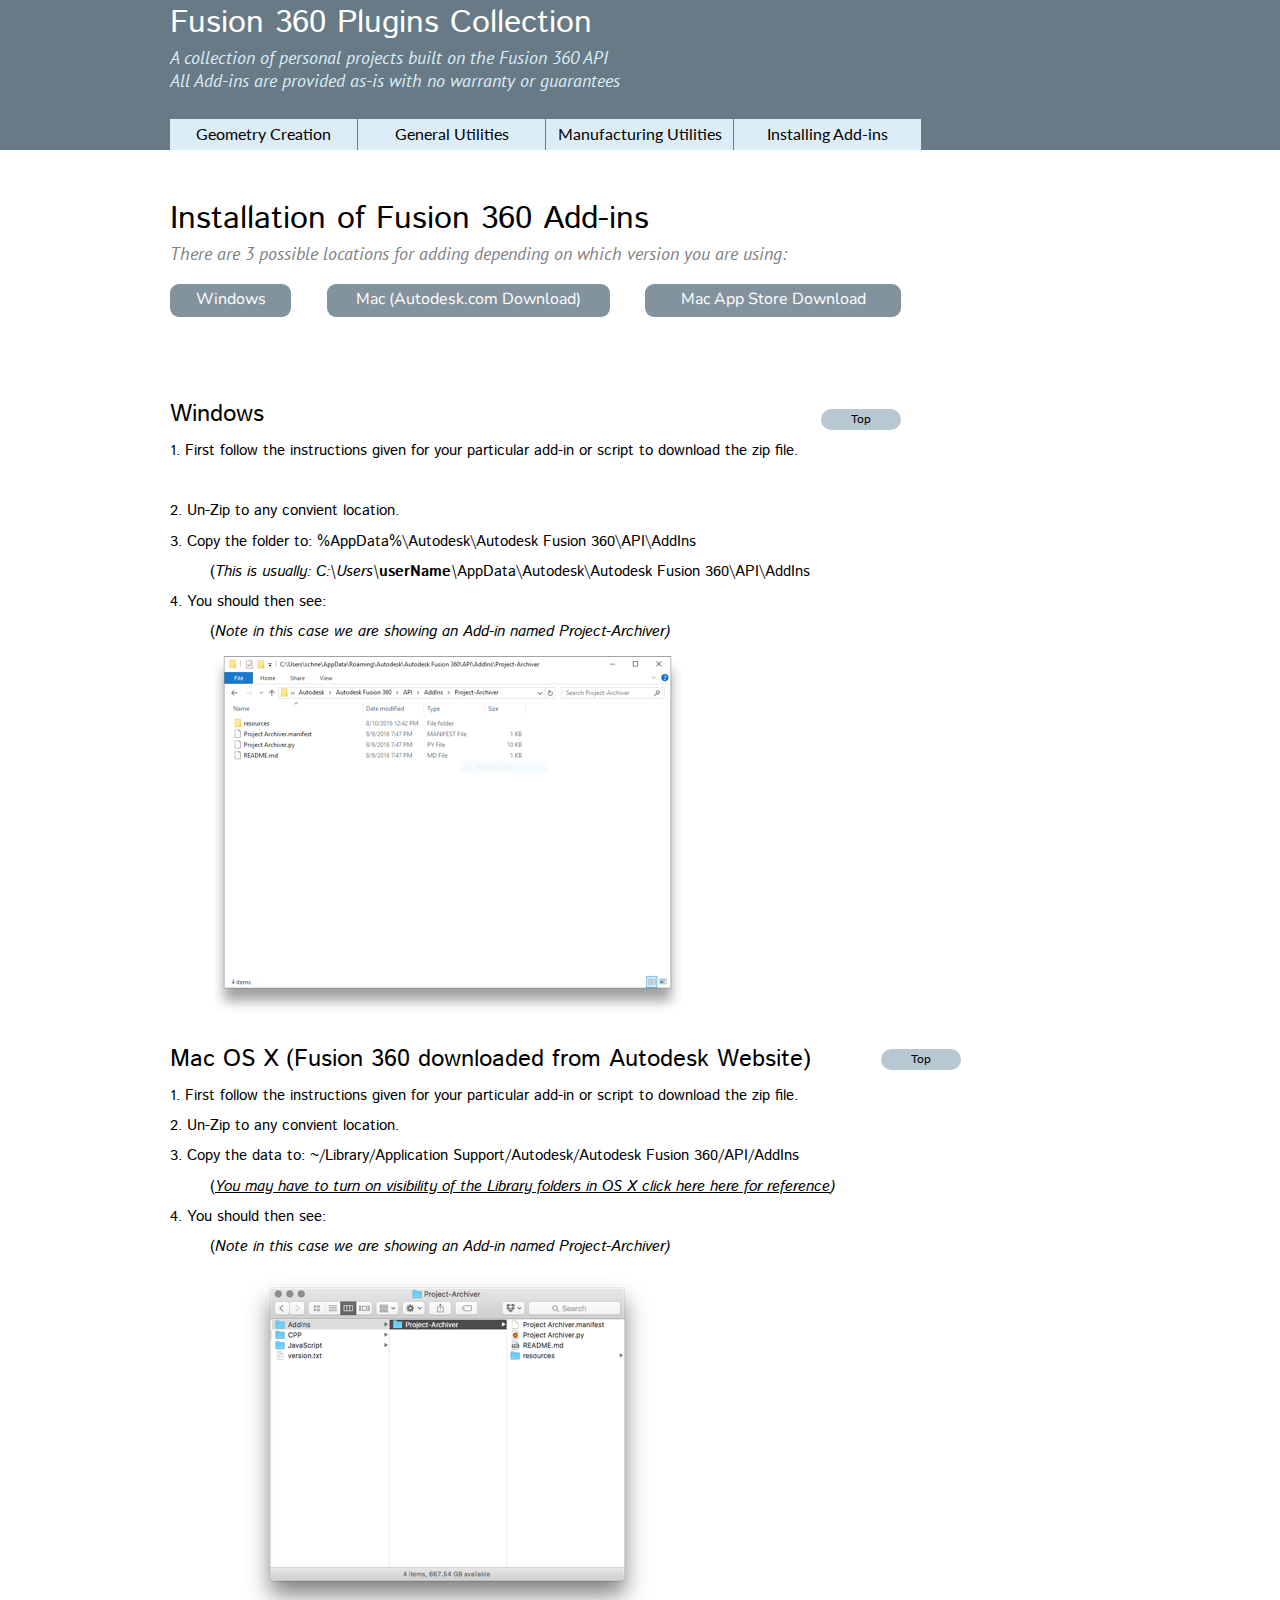
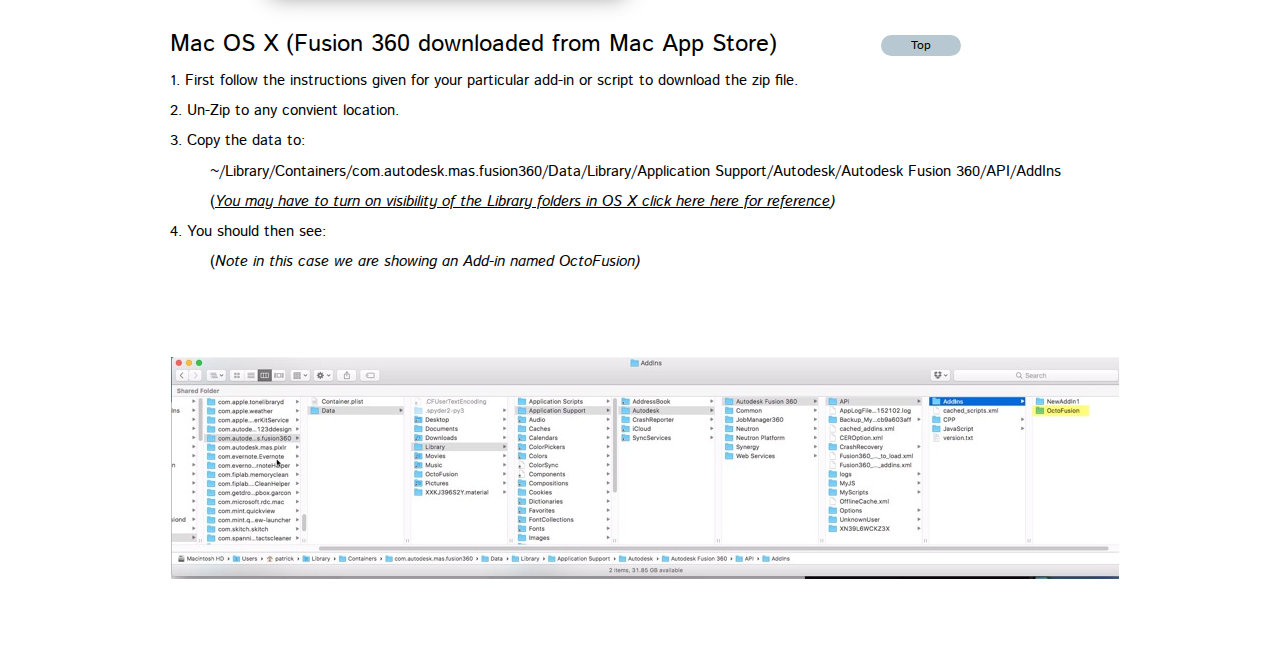
<file: page-2.html>
<!DOCTYPE html>
<html>
<head>
<meta charset="UTF-8">
<link rel="shortcut icon" type="image/x-icon" href="favicon.ico">
<link rel="apple-touch-icon" sizes="60x60" href="apple-touch-icon-60x60.png">
<link rel="shortcut icon" sizes="96x96" href="favicon-96x96.png">
<meta name="msapplication-square70x70logo" content="mstile-70x70.png">
<link rel="apple-touch-icon" sizes="114x114" href="apple-touch-icon-114x114.png">
<link rel="apple-touch-icon" sizes="57x57" href="apple-touch-icon-57x57.png">
<link rel="apple-touch-icon" sizes="76x76" href="apple-touch-icon-76x76.png">
<link rel="apple-touch-icon" sizes="72x72" href="apple-touch-icon-72x72.png">
<meta name="viewport" content="width=960">
<link rel="stylesheet" type="text/css" href="https://fonts.googleapis.com/css?family=Nunito%7CPT+Sans:400i%7CLato%7CIstok+Web:400,400i,700&amp;subset=all">
<title>Page 2</title>
<link rel="stylesheet" type="text/css" href="css/site.20170224172743.css">
<!--[if lte IE 7]>
<link rel="stylesheet" type="text/css" href="css/site.20170224172743-lteIE7.css">
<![endif]-->
</head>
<body id="body">
<div class="vis pos size cont">
<div class="pos vis-2 section">
<div class="vis pos-2 size-2 cont-2">
<div class="vis pos-3 size-2 colwrapper">
<div class="vis pos-3 size-2 cont-3">
<h1 class="para"><span class="font-8">Fusion 360 Plugins Collection</span></h1>
<h2 class="para"><span class="font-2">A collection of personal projects built on the Fusion 360 API</span></h2>
<h2 class="para"><span class="font-2">All Add-ins are provided as-is with no warranty or guarantees</span></h2>
</div>
<div class="vis-3 pos-4 size-3 cont-48">
<ul class="menu-dropdown vis-4 pos-3 size-4 menu" id="menu-2">
<li class="vis pos-3 size-5 menu-item">
<a class="menu-link" href="index.html"><div class="menu-content menu-content-vis"><div class="vis pos-3 size-6 cont-5"><div class="vis pos-5 size-7 cont-2"><p class="para-2"><span class="font-3">Geometry Creation</span></p></div></div></div></a>
</li>
<li class="vis pos-6 size-5 menu-item">
<a class="menu-link" href="index.html#general_anchor"><div class="menu-content menu-content-vis"><div class="vis pos-3 size-6 cont-5"><div class="vis pos-5 size-7 cont-2"><p class="para-2"><span class="font-3">General Utilities</span></p></div></div></div></a>
</li>
<li class="vis pos-6 size-5 menu-item">
<a class="menu-link" href="index.html#mfg_anchor"><div class="menu-content menu-content-vis"><div class="vis pos-3 size-6 cont-5"><div class="vis pos-5 size-7 cont-2"><p class="para-2"><span class="font-3">Manufacturing Utilities</span></p></div></div></div></a>
</li>
<li class="vis pos-6 size-5 menu-item">
<a class="menu-link" href="#"><div class="menu-content menu-content-vis"><div class="vis pos-3 size-6 cont-5"><div class="vis pos-5 size-7 cont-2"><p class="para-2"><span class="font-3">Installing Add-ins</span></p></div></div></div></a>
</li>
</ul>
</div>
</div>
</div>
</div>
</div>
<div class="pos-27 vis-2 section">
<div class="vis pos-2 size-23 cont-2">
<h1 class="para"><span class="font">Installation of Fusion 360 Add-ins</span></h1>
<h2 class="para"><span class="font-9">There are 3 possible locations for adding depending on which version you are using:</span></h2>
</div>
<div class="vis pos-2 size-24 cont-2">
<div class="vis pos-3 size-25 cont-6">
<a class="button-2 vis-5 pos-10 size-26 font-10" href="#windows">Windows</a>
</div>
<div class="vis pos-28 size-27 cont-49">
<a class="button-2 vis-5 pos-10 size-28 font-10" href="#mac">Mac (Autodesk.com Download)</a>
</div>
<div class="vis pos-29 size-29 cont-50">
<a class="button-2 vis-5 pos-10 size-30 font-10" href="#mas">Mac App Store Download</a>
</div>
</div>
<a name="windows" class="vis pos-30 size-8">
</a>
<div class="vis pos-31 size-31 cont-2">
<div class="vis pos-3 size-31 colwrapper">
<div class="vis pos-3 size-31 cont-51">
<h3 class="para"><span class="font-6">Windows</span></h3>
<p class="para-3"><span class="font-7">1. First follow the instructions given for your particular add-in or script to download the zip file.</span></p>
<p class="para-3"><span class="font-7">&nbsp;</span></p>
<p class="para-3"><span class="font-7">2. Un-Zip to any convient location.</span></p>
<p class="para-3"><span class="font-7">3. Copy the folder to: %AppData%\Autodesk\Autodesk Fusion 360\API\AddIns</span></p>
<p class="para-3"><span class="font-7">&nbsp;&nbsp;&nbsp;&nbsp;&nbsp;&nbsp;&nbsp;&nbsp;(</span><span class="font-11">This is usually: C:\Users\</span><span class="font-12">userName</span><span class="font-11">\</span><span class="font-7">AppData\Autodesk\Autodesk Fusion 360\API\AddIns</span></p>
<p class="para-3"><span class="font-7">4. You should then see:</span></p>
<p class="para-3"><span class="font-7">&nbsp;&nbsp;&nbsp;&nbsp;&nbsp;&nbsp;&nbsp;&nbsp;(</span><span class="font-11">Note in this case we are showing an Add-in named Project-Archiver)</span></p>
</div>
<div class="vis pos-32 size-11 cont-8">
<a class="button vis-5 pos-10 size-12 font-4" href="#">Top</a>
</div>
</div>
</div>
<div class="vis pos-2 size-32 cont-9">
<a class="anchor-2 js-16" href="images/windows-result-928.png"><picture class="img-25"><source srcset="images/windows-result-473.png 1x, images/windows-result-946.png 2x"><img src="images/windows-result-473.png" alt="" class="js-13 img-24"></picture></a>
</div>
<a name="mac" class="vis pos-33 size-8">
</a>
<div class="vis pos-34 size-33 cont-2">
<div class="vis pos-3 size-33 colwrapper">
<div class="vis pos-3 size-33 cont-11">
<h3 class="para"><span class="font-6">Mac OS X (Fusion 360 downloaded from Autodesk Website)</span><span class="font-13">&nbsp;</span></h3>
<p class="para-3"><span class="font-7">1. First follow the instructions given for your particular add-in or script to download the zip file.</span></p>
<p class="para-3"><span class="font-7">2. Un-Zip to any convient location.</span><span class="font-7">&nbsp;</span></p>
<p class="para-3"><span class="font-7">3</span><span class="font-7">. </span><span class="font-7">Copy the data to: ~/Library/Application Support/Autodesk/Autodesk Fusion 360/API/AddIns</span></p>
<p class="para-3"><span class="font-7">&nbsp;&nbsp;&nbsp;&nbsp;&nbsp;&nbsp;&nbsp;&nbsp;(</span><span class="font-14"><a target="_blank" href="http://www.macworld.com/article/2057221/how-to-view-the-library-folder-in-mavericks.html">You may have to turn on visibility of the Library folders in OS X click here here for reference</a></span><span class="font-11">) </span></p>
<p class="para-3"><span class="font-7">4</span><span class="font-7">. You should then see:</span></p>
<p class="para-3"><span class="font-7">&nbsp;&nbsp;&nbsp;&nbsp;&nbsp;&nbsp;&nbsp;&nbsp;(</span><span class="font-11">Note in this case we are showing an Add-in named Project-Archiver)</span></p>
</div>
<div class="vis pos-35 size-11 cont-12">
<a class="button vis-5 pos-10 size-12 font-4" href="#">Top</a>
</div>
</div>
</div>
<div class="vis pos-2 size-32 cont-16">
<a class="anchor-2 js-17" href="images/osx-result-730.png"><picture class="img-27"><source srcset="images/osx-result-419.png 1x, images/osx-result-838.png 2x"><img src="images/osx-result-419.png" alt="" class="js-14 img-26"></picture></a>
</div>
<a name="mas" class="vis pos-36 size-8">
</a>
<div class="vis pos-37 size-34 cont-2">
<div class="vis pos-3 size-34 colwrapper">
<div class="vis pos-3 size-34 cont-14">
<h3 class="para"><span class="font-6">Mac OS X (Fusion 360 downloaded from </span><span class="font-6">Mac App Store</span><span class="font-6">)</span></h3>
<p class="para-3"><span class="font-7">1. First follow the instructions given for your particular add-in or script to download the zip file.</span></p>
<p class="para-3"><span class="font-7">2. Un-Zip to any convient location.</span></p>
<p class="para-3"><span class="font-7">3. Copy the data to: </span><span class="font-7"> </span></p>
<p class="para-3"><span class="font-7">&nbsp;&nbsp;&nbsp;&nbsp;&nbsp;&nbsp;&nbsp;&nbsp;~/Library/Containers/com.autodesk.mas.fusion360/Data/Library/Application Support/Autodesk/Autodesk Fusion 360/API/AddIns</span><span class="font-7">&nbsp;</span></p>
<p class="para-3"><span class="font-7">&nbsp;&nbsp;&nbsp;&nbsp;&nbsp;&nbsp;&nbsp;&nbsp;(</span><span class="font-14"><a target="_blank" href="http://www.macworld.com/article/2057221/how-to-view-the-library-folder-in-mavericks.html">You may have to turn on visibility of the Library folders in OS X click here here for reference</a></span><span class="font-11">) </span></p>
<p class="para-3"><span class="font-7">4. You should then see:</span></p>
<p class="para-3"><span class="font-7">&nbsp;&nbsp;&nbsp;&nbsp;&nbsp;&nbsp;&nbsp;&nbsp;(</span><span class="font-11">Note in this case we are showing an Add-in named </span><span class="font-11">OctoFusion</span><span class="font-11">)</span></p>
</div>
<div class="vis pos-38 size-11 cont-15">
<a class="button vis-5 pos-10 size-12 font-4" href="#">Top</a>
</div>
</div>
</div>
<div class="vis pos-2 size-35 cont-17">
<a class="anchor-3 js-18" href="images/mas_results-1875.jpg"><picture class="img-29"><source srcset="images/mas_results-950.jpg 1x, images/mas_results-1900.jpg 2x"><img src="images/mas_results-950.jpg" alt="" class="js-15 img-28"></picture></a>
</div>
</div>
<script type="text/javascript" src="js/jquery.js"></script>
<script type="text/javascript" src="js/jqueryui.js"></script>
<script type="text/javascript" src="js/menu.js"></script>
<script type="text/javascript" src="js/menu-dropdown-animations.min.js"></script>
<script type="text/javascript" src="js/menu-dropdown.20170224172743.js"></script>
<script type="text/javascript" src="js/lightbox.js"></script>
<script type="text/javascript" src="js/page-2.20170224172743.js"></script>
<script type="text/javascript">
var ver=RegExp(/Mozilla\/5\.0 \(Linux; .; Android ([\d.]+)/).exec(navigator.userAgent);if(ver&&parseFloat(ver[1])<5){document.getElementsByTagName('body')[0].className+=' whitespacefix';}
</script>
</body>
</html>
</file>
<file: css/site.20171128135435.css>
html{font-family:sans-serif;-ms-text-size-adjust:100%;-webkit-text-size-adjust:100%}body{margin:0}audio,video{display:inline-block;vertical-align:baseline}audio:not([controls]){display:none;height:0}[hidden],template{display:none}a{background:0 0}a:active,a:hover{outline:0}b,strong{font-weight:700}dfn{font-style:italic}h1{font-size:2em;margin:.67em 0}img{border:0}svg:not(:root){overflow:hidden}button,input,optgroup,select,textarea{color:inherit;font:inherit;margin:0}button{overflow:visible}button,select{text-transform:none}button,html input[type=button],input[type=submit]{-webkit-appearance:button;cursor:pointer;box-sizing:border-box}input[type=text]{-webkit-appearance:none;appearance: none;box-sizing:border-box}button[disabled],html input[disabled]{cursor:default}button::-moz-focus-inner,input::-moz-focus-inner{border:0;padding:0}input{line-height:normal}input[type=checkbox],input[type=radio]{box-sizing:border-box;padding:0}input[type=number]::-webkit-inner-spin-button,input[type=number]::-webkit-outer-spin-button{height:auto}input[type=search]{-webkit-appearance:textfield;-moz-box-sizing:content-box;-webkit-box-sizing:content-box;box-sizing:content-box}input[type=search]::-webkit-search-cancel-button,input[type=search]::-webkit-search-decoration{-webkit-appearance:none}textarea{overflow:auto;box-sizing:border-box;border-color:#ddd}optgroup{font-weight:700}table{border-collapse:collapse;border-spacing:0}td,th{padding:0}

body,div{font-size:0;}
p,h1,h2,h3,h4,h5,h6{margin:0;word-spacing:normal;word-wrap:break-word;pointer-events:auto;}
ul{list-style-type:none;-moz-padding-start:0;-khtml-padding-start:0;-webkit-padding-start:0;-o-padding-start:0;-padding-start:0;-webkit-margin-before:0;-webkit-margin-after:0;}
li p{-webkit-touch-callout:none;-webkit-user-select:none;-khtml-user-select::none;-moz-user-select:none;-ms-user-select:none;-o-user-select:none;user-select:none;}
form{display:inline-block;}
a{text-decoration:inherit;color:inherit;-webkit-tap-highlight-color:rgba(0,0,0,0);}
.whitespacefix{word-spacing:-1px;}
html { -webkit-font-smoothing: antialiased; -moz-osx-font-smoothing: grayscale; }
.menu-content {
	cursor: pointer;
	position: relative;
}

li {
	-webkit-tap-highlight-color: rgba(0,0,0,0);
}
#body{background-color:rgb(255,255,255);}
.vis{display:inline-block;vertical-align:top;}
.pos{position:relative;margin-top:0;}
.size{width:100%;min-width:960px;min-height:150px;}
.cont{z-index:1;pointer-events:none;border:0;background-color:rgb(103,122,133);}
.vis-2{display:block;}
.section{min-width:960px;width:960px;margin-left:auto;margin-right:auto;}
.pos-2{position:relative;margin-left:10px;margin-top:0;}
.size-2{min-width:930px;width:930px;min-height:150px;}
.pos-3{position:relative;margin-left:0;margin-top:0;}
.size-3{min-width:780px;width:780px;min-height:150px;}
.colwrapper{line-height:0;}
.cont-3{z-index:2;pointer-events:auto;}
.para{padding-top:0;text-indent:0;padding-right:0;text-align:left;}
.font{font-family:"Istok Web";font-size:24.00pt;font-weight:400;font-style:normal;text-decoration:none;color:rgb(255,255,255);line-height:34.55pt;letter-spacing:normal;}
.font-2{font-family:"PT Sans";font-size:13.50pt;font-weight:400;font-style:italic;text-decoration:none;color:rgb(221,237,247);line-height:17.47pt;letter-spacing:normal;}
.vis-3{display:inline-block;vertical-align:top;overflow:visible;}
.pos-4{position:relative;margin-left:0;margin-top:-31px;}
.size-4{min-width:751px;width:751px;min-height:31px;height:31px;}
.cont-4{z-index:44;pointer-events:auto;}
.vis-4{display:inline-block;vertical-align:top;}
.menu{padding:0px 0px 0px 0px;}
.menu-link{outline:0;}
.size-5{min-width:187px;width:187px;min-height:31px;height:31px;}
.menu-content-vis{display:inline-block;}
.size-6{min-width:187px;width:187px;min-height:31px;}
.cont-5{pointer-events:none;border:0;background-color:rgb(221,237,247);}
.pos-5{position:relative;margin-left:0;margin-top:3px;}
.size-7{min-width:187px;width:187px;min-height:25px;}
.cont-6{pointer-events:auto;}
.para-2{padding-top:0;text-indent:0;margin-top:0.72pt;margin-bottom:-0.72pt;padding-right:0;text-align:center;}
.font-3{font-family:Lato;font-size:12.00pt;font-weight:400;font-style:normal;text-decoration:none;color:rgb(0,0,0);line-height:15.84pt;letter-spacing:normal;}
.pos-6{position:relative;margin-left:1px;margin-top:0;}
.pos-7{position:relative;margin-left:83px;margin-top:45px;}
.size-8{min-width:67px;width:67px;min-height:61px;height:61px;}
.anchor{display:block;width:67px;}
.img{position:absolute;left:3px;width:61px;height:61px;top:0;}
.pos-8{position:relative;margin-top:15px;}
.section-2{pointer-events:none;min-width:960px;width:960px;margin-left:auto;margin-right:auto;}
.size-9{min-width:940px;width:940px;min-height:57px;}
.size-10{min-width:1px;width:1px;min-height:1px;}
.pos-9{position:relative;margin-left:9px;margin-top:0;}
.size-11{min-width:600px;width:600px;min-height:57px;}
.font-4{font-family:"Istok Web";font-size:24.00pt;font-weight:400;font-style:normal;text-decoration:none;color:rgb(0,0,0);line-height:34.55pt;letter-spacing:normal;}
.pos-10{position:relative;margin-left:250px;margin-top:18px;}
.size-12{min-width:80px;width:80px;min-height:21px;}
.cont-7{z-index:6;pointer-events:auto;}
.button{border:0;border-radius:11px;background-color:rgb(184,200,210);}
.button:hover{background-color:rgb(130,147,158);border-color:rgb(0,0,0);color:rgb(0,0,0);}
.button:active{background-color:rgb(82,100,111);border-color:rgb(0,0,0);color:rgb(255,255,255);}
.vis-5{display:inline-block;overflow:hidden;outline:0;}
.size-13{width:80px;height:18px;}
.font-5{font-family:Lato;font-size:9.00pt;font-weight:400;font-style:normal;text-decoration:none;color:rgb(0,0,0);line-height:10.80pt;letter-spacing:normal;text-indent:0;text-align:center;padding-top:3px;margin-top:0;margin-bottom:0;}
.pos-12{position:relative;margin-left:8px;margin-top:1px;}
.size-14{min-width:940px;width:940px;min-height:175px;}
.cont-8{z-index:7;border:2px solid rgb(103,122,133);border-radius:43px;background-color:rgb(221,237,247);}
.pos-13{position:relative;margin-left:30px;margin-top:11px;}
.size-15{min-width:900px;width:900px;min-height:153px;}
.pos-14{position:relative;margin-left:0;margin-top:2px;}
.size-16{min-width:220px;width:220px;min-height:150px;height:150px;}
.cont-9{z-index:9;pointer-events:auto;}
.anchor-2{display:block;width:220px;}
.mfp-bg,.mfp-wrap{position:fixed;left:0;top:0}.mfp-bg,.mfp-container,.mfp-wrap{height:100%;width:100%}.mfp-container:before,.mfp-figure:after{content:''}.mfp-bg{z-index:1042;overflow:hidden}.mfp-wrap{z-index:1043;outline:0!important;-webkit-backface-visibility:hidden}.mfp-container{text-align:center;position:absolute;left:0;top:0;padding:0 8px;-webkit-box-sizing:border-box;-moz-box-sizing:border-box;box-sizing:border-box}.mfp-container:before{display:inline-block;height:100%;vertical-align:middle}.mfp-align-top .mfp-container:before{display:none}.mfp-content{position:relative;display:inline-block;vertical-align:middle;margin:0 auto;text-align:left;z-index:1045}.mfp-close,.mfp-preloader{text-align:center;position:absolute}.mfp-ajax-holder .mfp-content,.mfp-inline-holder .mfp-content{width:100%;cursor:auto}.mfp-ajax-cur{cursor:progress}.mfp-zoom-out-cur,.mfp-zoom-out-cur .mfp-image-holder .mfp-close{cursor:-moz-zoom-out;cursor:-webkit-zoom-out;cursor:zoom-out}.mfp-zoom{cursor:pointer;cursor:-webkit-zoom-in;cursor:-moz-zoom-in;cursor:zoom-in}.mfp-auto-cursor .mfp-content{cursor:auto}.mfp-arrow,.mfp-close,.mfp-counter,.mfp-preloader{-webkit-user-select:none;-moz-user-select:none;user-select:none}.mfp-loading.mfp-figure{display:none}.mfp-hide{display:none!important}.mfp-preloader{color:#CCC;top:50%;width:auto;margin-top:-.8em;left:8px;right:8px;z-index:1044}.mfp-preloader a{color:#CCC}.mfp-close,.mfp-preloader a:hover{color:#FFF}.mfp-s-error .mfp-content,.mfp-s-ready .mfp-preloader{display:none}button.mfp-arrow,button.mfp-close{overflow:visible;cursor:pointer;background:0 0;border:0;-webkit-appearance:none;display:block;outline:0;padding:0;z-index:1046;-webkit-box-shadow:none;box-shadow:none;touch-action:manipulation}button::-moz-focus-inner{padding:0;border:0}.mfp-close{width:44px;height:44px;line-height:44px;right:0;top:0;text-decoration:none;opacity:.65;filter:alpha(opacity=65);padding:0 0 18px 10px;font-style:normal;font-size:28px;font-family:Arial,Baskerville,monospace}.mfp-close:focus,.mfp-close:hover{opacity:1;filter:alpha(opacity=100)}.mfp-close:active{top:1px}.mfp-close-btn-in .mfp-close{color:#333}.mfp-iframe-holder .mfp-close,.mfp-image-holder .mfp-close{color:#FFF;right:-6px;text-align:right;padding-right:6px;width:100%}.mfp-counter{position:absolute;top:0;right:0;color:#CCC;font-size:12px;line-height:18px;white-space:nowrap}.mfp-figure,img.mfp-img{line-height:0}.mfp-arrow{position:absolute;opacity:.65;filter:alpha(opacity=65);margin:-55px 0 0;top:50%;padding:0;width:90px;height:110px;-webkit-tap-highlight-color:transparent}.mfp-arrow:active{margin-top:-54px}.mfp-arrow:focus,.mfp-arrow:hover{opacity:1;filter:alpha(opacity=100)}.mfp-arrow .mfp-a,.mfp-arrow .mfp-b,.mfp-arrow:after,.mfp-arrow:before{content:'';display:block;width:0;height:0;position:absolute;left:0;top:0;margin-top:35px;margin-left:35px;border:inset transparent}.mfp-arrow .mfp-a,.mfp-arrow:after{border-top-width:13px;border-bottom-width:13px;top:8px}.mfp-arrow .mfp-b,.mfp-arrow:before{border-top-width:21px;border-bottom-width:21px;opacity:.7}.mfp-arrow-left{left:0}.mfp-arrow-left .mfp-a,.mfp-arrow-left:after{border-right:17px solid #FFF;margin-left:31px}.mfp-arrow-left .mfp-b,.mfp-arrow-left:before{margin-left:25px;border-right:27px solid #3F3F3F}.mfp-arrow-right{right:0}.mfp-arrow-right .mfp-a,.mfp-arrow-right:after{border-left:17px solid #FFF;margin-left:39px}.mfp-arrow-right .mfp-b,.mfp-arrow-right:before{border-left:27px solid #3F3F3F}.mfp-iframe-holder{padding-top:40px;padding-bottom:40px}.mfp-iframe-holder .mfp-content{line-height:0;width:100%;max-width:900px}.mfp-iframe-holder .mfp-close{top:-40px}.mfp-iframe-scaler iframe,.mfp-player-scaler .player{display:block;top:0;width:100%;background:#000;box-shadow:0 0 8px rgba(0,0,0,.6);position:absolute;left:0}.mfp-iframe-scaler{width:100%;height:0;overflow:hidden;padding-top:56.25%}.mfp-iframe-scaler iframe{height:100%}.mfp-player-scaler{width:100%;max-width:900px;height:0;overflow:hidden;padding-top:56.25%}.mfp-player-scaler .player{right:0;bottom:0}.mfp-plyr .mfp-container{padding-top:40px;padding-bottom:40px}.mfp-plyr .player{left:0;max-width:900px;margin:0 auto;height:0}.mfp-image-holder .mfp-content,img.mfp-img{max-width:100%}.mfp-figure:after,img.mfp-img{width:auto;height:auto;display:block}img.mfp-img{-webkit-box-sizing:border-box;-moz-box-sizing:border-box;box-sizing:border-box;padding:40px 0;margin:0 auto}.mfp-figure:after{position:absolute;left:0;top:40px;bottom:40px;right:0;z-index:-1;box-shadow:0 0 8px rgba(0,0,0,.6);background:#444}.mfp-figure small{color:#BDBDBD;display:block;font-size:12px;line-height:14px}.mfp-figure figure{margin:0}.mfp-bottom-bar{margin-top:-36px;position:absolute;top:100%;left:0;width:100%;cursor:auto}.mfp-title{text-align:left;line-height:18px;color:#F3F3F3;word-wrap:break-word;padding-right:36px}.mfp-gallery .mfp-image-holder .mfp-figure{cursor:pointer}@media screen and (max-width:800px) and (orientation:landscape),screen and (max-height:300px){.mfp-img-mobile .mfp-image-holder{padding-left:0;padding-right:0}.mfp-img-mobile img.mfp-img{padding:0}.mfp-img-mobile .mfp-figure:after{top:0;bottom:0}.mfp-img-mobile .mfp-figure small{display:inline;margin-left:5px}.mfp-img-mobile .mfp-bottom-bar{background:rgba(0,0,0,.6);bottom:0;margin:0;top:auto;padding:3px 5px;position:fixed;-webkit-box-sizing:border-box;-moz-box-sizing:border-box;box-sizing:border-box}.mfp-img-mobile .mfp-bottom-bar:empty{padding:0}.mfp-img-mobile .mfp-counter{right:5px;top:3px}.mfp-img-mobile .mfp-close{top:0;right:0;width:35px;height:35px;line-height:35px;background:rgba(0,0,0,.6);position:fixed;text-align:center;padding:0}}@media all and (max-width:900px){.mfp-arrow{-webkit-transform:scale(.75);transform:scale(.75)}.mfp-arrow-left{-webkit-transform-origin:0;transform-origin:0}.mfp-arrow-right{-webkit-transform-origin:100%;transform-origin:100%}.mfp-container{padding-left:6px;padding-right:6px}}.mfp-ie7 .mfp-img{padding:0}.mfp-ie7 .mfp-bottom-bar{width:600px;left:50%;margin-left:-300px;margin-top:5px;padding-bottom:5px}.mfp-ie7 .mfp-container{padding:0}.mfp-ie7 .mfp-content{padding-top:44px}.mfp-ie7 .mfp-close{top:0;right:0;padding-top:0}.mfp-fade.mfp-bg.mfp-removing{opacity:0!important}.mfp-fade.mfp-wrap .mfp-content{opacity:0;-webkit-transition:all .15s ease-out;-moz-transition:all .15s ease-out;transition:all .15s ease-out}.mfp-fade.mfp-wrap.mfp-ready .mfp-content{opacity:1}.mfp-fade.mfp-wrap.mfp-removing .mfp-content{opacity:0!important}
.js-14-lightbox.mfp-bg{opacity:0;background:#0b0b0b;-webkit-transition:all 0.15s ease-out;-moz-transition:all 0.15s ease-out;transition:all 0.15s ease-out;}
.js-14-lightbox.mfp-bg.mfp-ready{opacity:0.8;filter:alpha(opacity=80);}
.img-2{position:absolute;left:0;width:220px;height:123px;top:13px;border:0;}
.img-3{left:0;width:220px;height:123px;top:13px;}
.pos-15{position:relative;margin-left:40px;margin-top:0;}
.size-17{min-width:640px;width:640px;min-height:153px;}
.cont-10{z-index:10;pointer-events:auto;}
.font-6{font-family:"Istok Web";font-size:18.00pt;font-weight:400;font-style:normal;text-decoration:underline;color:rgb(0,0,0);line-height:25.91pt;letter-spacing:normal;}
.pos-16{margin-left:24px;}
.para-3{padding-top:0;text-indent:0;margin-top:3.24pt;margin-bottom:-3.24pt;padding-right:0;text-align:left;}
.font-7{font-family:"Istok Web";font-size:11.25pt;font-weight:400;font-style:normal;text-decoration:none;color:rgb(0,0,0);line-height:22.67pt;letter-spacing:normal;}
.pos-17{position:relative;margin-left:8px;margin-top:21px;}
.cont-11{z-index:8;border:2px solid rgb(103,122,133);border-radius:43px;background-color:rgb(221,237,247);}
.pos-18{position:relative;margin-left:30px;margin-top:12px;}
.size-18{min-width:900px;width:900px;min-height:150px;}
.cont-12{z-index:12;pointer-events:auto;}
.js-15-lightbox.mfp-bg{opacity:0;background:#0b0b0b;-webkit-transition:all 0.15s ease-out;-moz-transition:all 0.15s ease-out;transition:all 0.15s ease-out;}
.js-15-lightbox.mfp-bg.mfp-ready{opacity:0.8;filter:alpha(opacity=80);}
.img-4{position:absolute;left:48px;width:124px;height:150px;top:0;border:0;}
.img-5{left:48px;width:124px;height:150px;top:0;}
.size-19{min-width:640px;width:640px;min-height:150px;}
.cont-13{z-index:13;pointer-events:auto;}
.font-8{font-family:"Istok Web";font-size:18.00pt;font-weight:400;font-style:normal;text-decoration:none;color:rgb(0,0,0);line-height:25.91pt;letter-spacing:normal;}
.cont-14{z-index:11;border:2px solid rgb(103,122,133);border-radius:43px;background-color:rgb(221,237,247);}
.size-20{min-width:900px;width:900px;min-height:151px;}
.pos-19{position:relative;margin-left:0;margin-top:1px;}
.cont-15{z-index:15;pointer-events:auto;}
.js-16-lightbox.mfp-bg{opacity:0;background:#0b0b0b;-webkit-transition:all 0.15s ease-out;-moz-transition:all 0.15s ease-out;transition:all 0.15s ease-out;}
.js-16-lightbox.mfp-bg.mfp-ready{opacity:0.8;filter:alpha(opacity=80);}
.img-6{position:absolute;left:22px;width:177px;height:150px;top:0;border:0;}
.img-7{left:22px;width:177px;height:150px;top:0;}
.cont-16{z-index:16;pointer-events:auto;}
.pos-20{position:relative;margin-left:0;margin-top:16px;}
.cont-17{z-index:14;pointer-events:auto;}
.cont-18{z-index:17;pointer-events:auto;}
.pos-21{position:relative;margin-left:8px;margin-top:-2px;}
.cont-19{z-index:18;border:2px solid rgb(103,122,133);border-radius:43px;background-color:rgb(221,237,247);}
.cont-20{z-index:22;pointer-events:auto;}
.js-17-lightbox.mfp-bg{opacity:0;background:#0b0b0b;-webkit-transition:all 0.15s ease-out;-moz-transition:all 0.15s ease-out;transition:all 0.15s ease-out;}
.js-17-lightbox.mfp-bg.mfp-ready{opacity:0.8;filter:alpha(opacity=80);}
.img-8{position:absolute;left:43px;width:134px;height:150px;top:0;border:0;}
.img-9{left:43px;width:134px;height:150px;top:0;}
.cont-21{z-index:26;pointer-events:auto;}
.size-21{min-width:944px;width:944px;min-height:179px;}
.cont-22{z-index:27;pointer-events:auto;}
.cont-23{z-index:23;pointer-events:none;border:2px solid rgb(103,122,133);border-radius:43px;background-color:rgb(221,237,247);}
.pos-22{position:relative;margin-left:30px;margin-top:13px;}
.cont-24{z-index:24;pointer-events:auto;}
.js-18-lightbox.mfp-bg{opacity:0;background:#0b0b0b;-webkit-transition:all 0.15s ease-out;-moz-transition:all 0.15s ease-out;transition:all 0.15s ease-out;}
.js-18-lightbox.mfp-bg.mfp-ready{opacity:0.8;filter:alpha(opacity=80);}
.img-10{position:absolute;left:27px;width:167px;height:150px;top:0;border:0;}
.img-11{left:27px;width:167px;height:150px;top:0;}
.cont-25{z-index:25;pointer-events:auto;}
.cont-26{z-index:28;pointer-events:auto;}
.cont-27{z-index:19;pointer-events:none;border:2px solid rgb(103,122,133);border-radius:43px;background-color:rgb(221,237,247);}
.cont-28{z-index:20;pointer-events:auto;}
.js-19-lightbox.mfp-bg{opacity:0;background:#0b0b0b;-webkit-transition:all 0.15s ease-out;-moz-transition:all 0.15s ease-out;transition:all 0.15s ease-out;}
.js-19-lightbox.mfp-bg.mfp-ready{opacity:0.8;filter:alpha(opacity=80);}
.img-12{position:absolute;left:47px;width:127px;height:150px;top:0;border:0;}
.img-13{left:47px;width:127px;height:150px;top:0;}
.cont-29{z-index:21;pointer-events:auto;}
.para-4{padding-top:0;text-indent:-12px;margin-top:3.24pt;margin-bottom:-3.24pt;padding-right:0;text-align:left;}
.cont-30{z-index:29;border:2px solid rgb(103,122,133);border-radius:43px;background-color:rgb(221,237,247);}
.cont-31{z-index:33;pointer-events:auto;}
.js-20-lightbox.mfp-bg{opacity:0;background:#0b0b0b;-webkit-transition:all 0.15s ease-out;-moz-transition:all 0.15s ease-out;transition:all 0.15s ease-out;}
.js-20-lightbox.mfp-bg.mfp-ready{opacity:0.8;filter:alpha(opacity=80);}
.img-14{position:absolute;left:10px;width:200px;height:150px;top:0;border:0;}
.img-15{left:10px;width:200px;height:150px;top:0;}
.cont-32{z-index:37;pointer-events:auto;}
.cont-33{z-index:38;pointer-events:auto;}
.cont-34{z-index:30;pointer-events:none;border:2px solid rgb(103,122,133);border-radius:43px;background-color:rgb(221,237,247);}
.size-22{min-width:910px;width:910px;min-height:150px;}
.cont-35{z-index:31;pointer-events:auto;}
.js-21-lightbox.mfp-bg{opacity:0;background:#0b0b0b;-webkit-transition:all 0.15s ease-out;-moz-transition:all 0.15s ease-out;transition:all 0.15s ease-out;}
.js-21-lightbox.mfp-bg.mfp-ready{opacity:0.8;filter:alpha(opacity=80);}
.img-16{position:absolute;left:6px;width:207px;height:150px;top:0;border:0;}
.img-17{left:6px;width:207px;height:150px;top:0;}
.pos-23{position:relative;margin-left:50px;margin-top:0;}
.cont-36{z-index:32;pointer-events:auto;}
.pos-24{position:relative;margin-left:0;margin-top:13px;}
.cont-37{z-index:39;pointer-events:auto;}
.cont-38{z-index:40;pointer-events:auto;}
.cont-39{z-index:34;pointer-events:none;border:2px solid rgb(103,122,133);border-radius:43px;background-color:rgb(221,237,247);}
.cont-40{z-index:35;pointer-events:auto;}
.js-22-lightbox.mfp-bg{opacity:0;background:#0b0b0b;-webkit-transition:all 0.15s ease-out;-moz-transition:all 0.15s ease-out;transition:all 0.15s ease-out;}
.js-22-lightbox.mfp-bg.mfp-ready{opacity:0.8;filter:alpha(opacity=80);}
.img-18{position:absolute;left:0;width:220px;height:149px;top:1px;border:0;}
.img-19{left:0;width:220px;height:149px;top:1px;}
.cont-41{z-index:36;pointer-events:auto;}
.cont-42{z-index:45;pointer-events:auto;}
.cont-43{z-index:41;pointer-events:none;border:2px solid rgb(103,122,133);border-radius:43px;background-color:rgb(221,237,247);}
.cont-44{z-index:42;pointer-events:auto;}
.js-23-lightbox.mfp-bg{opacity:0;background:#0b0b0b;-webkit-transition:all 0.15s ease-out;-moz-transition:all 0.15s ease-out;transition:all 0.15s ease-out;}
.js-23-lightbox.mfp-bg.mfp-ready{opacity:0.8;filter:alpha(opacity=80);}
.img-20{position:absolute;left:0;width:220px;height:141px;top:4px;border:0;}
.img-21{left:0;width:220px;height:141px;top:4px;}
.cont-45{z-index:43;pointer-events:auto;}
.cont-46{z-index:46;border:2px solid rgb(103,122,133);border-radius:43px;background-color:rgb(221,237,247);}
.cont-47{z-index:47;pointer-events:auto;}
.js-24-lightbox.mfp-bg{opacity:0;background:#0b0b0b;-webkit-transition:all 0.15s ease-out;-moz-transition:all 0.15s ease-out;transition:all 0.15s ease-out;}
.js-24-lightbox.mfp-bg.mfp-ready{opacity:0.8;filter:alpha(opacity=80);}
.img-22{position:absolute;left:45px;width:130px;height:150px;top:0;border:0;}
.img-23{left:45px;width:130px;height:150px;top:0;}
.cont-48{z-index:48;pointer-events:auto;}
.pos-25{position:relative;margin-left:8px;margin-top:24px;}
.cont-49{z-index:49;border:2px solid rgb(103,122,133);border-radius:43px;background-color:rgb(221,237,247);}
.cont-50{z-index:50;pointer-events:auto;}
.js-25-lightbox.mfp-bg{opacity:0;background:#0b0b0b;-webkit-transition:all 0.15s ease-out;-moz-transition:all 0.15s ease-out;transition:all 0.15s ease-out;}
.js-25-lightbox.mfp-bg.mfp-ready{opacity:0.8;filter:alpha(opacity=80);}
.img-24{position:absolute;left:0;width:220px;height:104px;top:23px;border:0;}
.img-25{left:0;width:220px;height:104px;top:23px;}
.cont-51{z-index:51;pointer-events:auto;}
.menu-device{background-color:rgb(0,0,0);display:none;}
.cont-52{z-index:3;pointer-events:auto;}
.pos-26{position:relative;margin-top:46px;}
.size-23{min-width:731px;width:731px;min-height:88px;}
.font-9{font-family:"PT Sans";font-size:13.50pt;font-weight:400;font-style:italic;text-decoration:none;color:rgb(128,128,128);line-height:17.47pt;letter-spacing:normal;}
.size-24{min-width:731px;width:731px;min-height:33px;}
.size-25{min-width:121px;width:121px;min-height:33px;}
.cont-53{z-index:4;pointer-events:auto;}
.button-2{border:0;border-radius:9px;background-color:rgb(130,147,158);}
.button-2:hover{background-color:rgb(130,147,158);border-color:rgb(0,0,0);color:rgb(0,0,0);}
.button-2:active{background-color:rgb(203,75,22);border-color:rgb(0,0,0);color:rgb(255,255,255);}
.size-26{width:121px;height:28px;}
.font-10{font-family:Nunito;font-size:12.00pt;font-weight:400;font-style:normal;text-decoration:none;color:rgb(255,255,255);line-height:15.85pt;letter-spacing:normal;text-indent:0;text-align:center;padding-top:5px;margin-top:0;margin-bottom:0;}
.pos-27{position:relative;margin-left:36px;margin-top:0;}
.size-27{min-width:283px;width:283px;min-height:33px;}
.cont-54{z-index:5;pointer-events:auto;}
.size-28{width:283px;height:28px;}
.pos-28{position:relative;margin-left:35px;margin-top:0;}
.size-29{min-width:256px;width:256px;min-height:33px;}
.size-30{width:256px;height:28px;}
.pos-29{position:relative;margin-left:10px;margin-top:14px;}
.cont-55{z-index:7;pointer-events:auto;}
.size-31{width:731px;height:28px;}
.pos-30{position:relative;margin-left:0;margin-top:33px;}
.size-32{min-width:960px;width:960px;min-height:259px;}
.size-33{min-width:950px;width:950px;min-height:259px;}
.cont-56{z-index:8;pointer-events:auto;}
.font-11{font-family:"Istok Web";font-size:15.00pt;font-weight:700;font-style:normal;text-decoration:none;color:rgb(0,0,0);line-height:30.23pt;letter-spacing:normal;}
.font-12{font-family:"Istok Web";font-size:11.25pt;font-weight:400;font-style:italic;text-decoration:none;color:rgb(0,0,0);line-height:22.67pt;letter-spacing:normal;}
.font-13{font-family:"Istok Web";font-size:11.25pt;font-weight:700;font-style:normal;text-decoration:none;color:rgb(0,0,0);line-height:22.67pt;letter-spacing:normal;}
.pos-31{position:relative;margin-left:661px;margin-top:-247px;}
.size-34{min-width:555px;width:555px;min-height:358px;height:358px;}
.cont-57{z-index:11;pointer-events:auto;}
.anchor-3{display:block;width:555px;}
.js-31-lightbox.mfp-bg{opacity:0;background:#0b0b0b;-webkit-transition:all 0.15s ease-out;-moz-transition:all 0.15s ease-out;transition:all 0.15s ease-out;}
.js-31-lightbox.mfp-bg.mfp-ready{opacity:0.8;filter:alpha(opacity=80);}
.img-26{position:absolute;left:41px;width:473px;height:358px;top:0;border:0;}
.img-27{left:41px;width:473px;height:358px;top:0;}
.pos-32{position:relative;margin-left:0;margin-top:55px;}
.size-35{min-width:960px;width:960px;min-height:246px;}
.size-36{min-width:950px;width:950px;min-height:246px;}
.font-14{font-family:"Istok Web";font-size:11.25pt;font-weight:400;font-style:normal;text-decoration:none;color:rgb(0,0,0);line-height:16.19pt;letter-spacing:normal;}
.font-15{font-family:"Istok Web";font-size:11.25pt;font-weight:400;font-style:italic;text-decoration:underline;color:rgb(0,0,0);line-height:22.67pt;letter-spacing:normal;}
.pos-33{position:relative;margin-left:721px;margin-top:-239px;}
.size-37{min-width:731px;width:731px;min-height:375px;}
.js-32-lightbox.mfp-bg{opacity:0;background:#0b0b0b;-webkit-transition:all 0.15s ease-out;-moz-transition:all 0.15s ease-out;transition:all 0.15s ease-out;}
.js-32-lightbox.mfp-bg.mfp-ready{opacity:0.8;filter:alpha(opacity=80);}
.img-28{position:absolute;left:68px;width:419px;height:358px;top:0;border:0;}
.img-29{left:68px;width:419px;height:358px;top:0;}
.pos-34{position:relative;margin-left:0;margin-top:-16px;}
.pos-35{position:relative;margin-left:0;margin-top:25px;}
.size-38{min-width:960px;width:960px;min-height:1332px;}
.size-39{min-width:950px;width:950px;min-height:304px;}
.pos-36{position:relative;margin-left:721px;margin-top:-296px;}
.cont-58{z-index:18;pointer-events:auto;}
.pos-37{position:relative;margin-left:0;margin-top:-42px;}
.size-40{min-width:960px;width:960px;min-height:1070px;}
.size-41{min-width:950px;width:950px;min-height:358px;height:358px;}
.cont-59{z-index:19;pointer-events:auto;}
.anchor-4{display:block;width:950px;}
.js-33-lightbox.mfp-bg{opacity:0;background:#0b0b0b;-webkit-transition:all 0.15s ease-out;-moz-transition:all 0.15s ease-out;transition:all 0.15s ease-out;}
.js-33-lightbox.mfp-bg.mfp-ready{opacity:0.8;filter:alpha(opacity=80);}
.img-30{position:absolute;left:0;width:950px;height:222px;top:68px;border:0;}
.img-31{left:0;width:950px;height:222px;top:68px;}
.pos-38{position:relative;margin-left:0;margin-top:-20px;}
.size-42{min-width:960px;width:960px;min-height:732px;}
.size-43{min-width:950px;width:950px;min-height:732px;}
.pos-39{position:relative;margin-left:721px;margin-top:-722px;}
.pos-40{position:relative;margin-left:10px;margin-top:-624px;}
.size-44{min-width:425px;width:425px;min-height:274px;height:274px;}
.anchor-5{display:block;width:425px;}
.js-34-lightbox.mfp-bg{opacity:0;background:#0b0b0b;-webkit-transition:all 0.15s ease-out;-moz-transition:all 0.15s ease-out;transition:all 0.15s ease-out;}
.js-34-lightbox.mfp-bg.mfp-ready{opacity:0.8;filter:alpha(opacity=80);}
.img-32{position:absolute;left:0;width:425px;height:200px;top:37px;border:0;}
.img-33{left:0;width:425px;height:200px;top:37px;}
.pos-41{position:relative;margin-left:-425px;margin-top:-310px;}
.size-45{min-width:309px;width:309px;min-height:229px;height:229px;}
.cont-60{z-index:23;pointer-events:auto;}
.anchor-6{display:block;width:309px;}
.js-35-lightbox.mfp-bg{opacity:0;background:#0b0b0b;-webkit-transition:all 0.15s ease-out;-moz-transition:all 0.15s ease-out;transition:all 0.15s ease-out;}
.js-35-lightbox.mfp-bg.mfp-ready{opacity:0.8;filter:alpha(opacity=80);}
.img-34{position:absolute;left:37px;width:234px;height:229px;top:0;border:0;}
.img-35{left:37px;width:234px;height:229px;top:0;}
.menu-device{background-color:rgb(0,0,0);display:none;}
</file>
<file: css/site.20171128135435-lteIE7.css>
.vis{*display:inline;zoom:1;}
.vis-3{*display:inline;zoom:1;}
.vis-4{*display:inline-block;zoom:1;}
</file>
<file: css/site.20170224172743.css>
html{font-family:sans-serif;-ms-text-size-adjust:100%;-webkit-text-size-adjust:100%}body{margin:0}audio,video{display:inline-block;vertical-align:baseline}audio:not([controls]){display:none;height:0}[hidden],template{display:none}a{background:0 0}a:active,a:hover{outline:0}b,strong{font-weight:700}dfn{font-style:italic}h1{font-size:2em;margin:.67em 0}img{border:0}svg:not(:root){overflow:hidden}button,input,optgroup,select,textarea{color:inherit;font:inherit;margin:0}button{overflow:visible}button,select{text-transform:none}button,html input[type=button],input[type=submit]{-webkit-appearance:button;cursor:pointer;box-sizing:border-box}input[type=text]{box-sizing:border-box}button[disabled],html input[disabled]{cursor:default}button::-moz-focus-inner,input::-moz-focus-inner{border:0;padding:0}input{line-height:normal}input[type=checkbox],input[type=radio]{box-sizing:border-box;padding:0}input[type=number]::-webkit-inner-spin-button,input[type=number]::-webkit-outer-spin-button{height:auto}input[type=search]{-webkit-appearance:textfield;-moz-box-sizing:content-box;-webkit-box-sizing:content-box;box-sizing:content-box}input[type=search]::-webkit-search-cancel-button,input[type=search]::-webkit-search-decoration{-webkit-appearance:none}textarea{overflow:auto;box-sizing:border-box;border-color:#ddd}optgroup{font-weight:700}table{border-collapse:collapse;border-spacing:0}td,th{padding:0}
body,div{font-size:0;}
p,h1,h2,h3,h4,h5,h6{margin:0;word-spacing:normal;word-wrap:break-word;}
ul{list-style-type:none;-moz-padding-start:0;-khtml-padding-start:0;-webkit-padding-start:0;-o-padding-start:0;-padding-start:0;-webkit-margin-before:0;-webkit-margin-after:0;}
form{display:inline-block;}
a{text-decoration:inherit;color:inherit;-webkit-tap-highlight-color:rgba(0,0,0,0);}
.whitespacefix{word-spacing:-1px;}
html { -webkit-font-smoothing: antialiased; -moz-osx-font-smoothing: grayscale; }
.menu-content {
	cursor: pointer;
	position: relative;
}

li {
	-webkit-tap-highlight-color: rgba(0,0,0,0);
}
#body{background-color:rgb(255,255,255);}
.vis{display:inline-block;vertical-align:top;}
.pos{position:relative;margin-top:0;}
.size{width:100%;min-width:960px;min-height:150px;}
.cont{z-index:1;border:0;background-color:rgb(103,122,133);}
.vis-2{display:block;}
.section{min-width:960px;width:960px;margin-left:auto;margin-right:auto;}
.pos-2{position:relative;margin-left:10px;margin-top:0;}
.size-2{min-width:780px;width:780px;min-height:150px;}
.pos-3{position:relative;margin-left:0;margin-top:0;}
.colwrapper{line-height:0;}
.cont-3{z-index:2;}
.para{padding-top:0;text-indent:0;padding-right:0;text-align:left;}
.font{font-family:"Istok Web";font-size:24.00pt;font-weight:400;font-style:normal;text-decoration:none;color:rgb(0,0,0);line-height:34.55pt;letter-spacing:normal;}
.font-2{font-family:"PT Sans";font-size:13.50pt;font-weight:400;font-style:italic;text-decoration:none;color:rgb(221,237,247);line-height:17.47pt;letter-spacing:normal;}
.vis-3{display:inline-block;vertical-align:top;overflow:visible;}
.pos-4{position:relative;margin-left:0;margin-top:-31px;}
.size-3{min-width:751px;width:751px;min-height:31px;}
.cont-4{z-index:44;}
.vis-4{display:inline-block;vertical-align:top;}
.size-4{min-width:751px;width:751px;min-height:31px;height:31px;}
.menu{padding:0px 0px 0px 0px;}
.menu-link{outline:0;}
.size-5{min-width:187px;width:187px;min-height:31px;height:31px;}
.menu-content-vis{display:inline-block;}
.size-6{min-width:187px;width:187px;min-height:31px;}
.cont-5{border:0;background-color:rgb(221,237,247);}
.pos-5{position:relative;margin-left:0;margin-top:3px;}
.size-7{min-width:187px;width:187px;min-height:24px;}
.para-2{padding-top:0;text-indent:0;margin-top:0.72pt;margin-bottom:-0.72pt;padding-right:0;text-align:center;}
.font-3{font-family:Lato;font-size:12.00pt;font-weight:400;font-style:normal;text-decoration:none;color:rgb(0,0,0);line-height:15.84pt;letter-spacing:normal;}
.pos-6{position:relative;margin-left:1px;margin-top:0;}
.pos-7{position:relative;margin-top:15px;}
.size-8{min-width:1px;width:1px;min-height:1px;}
.pos-8{position:relative;margin-left:9px;margin-top:0;}
.size-9{min-width:930px;width:930px;min-height:57px;}
.size-10{min-width:600px;width:600px;min-height:57px;}
.pos-9{position:relative;margin-left:250px;margin-top:18px;}
.size-11{min-width:80px;width:80px;min-height:21px;}
.cont-6{z-index:4;}
.button{border:0;border-radius:11px;background-color:rgb(184,200,210);}
.button:hover{background-color:rgb(130,147,158);border-color:rgb(0,0,0);color:rgb(0,0,0);}
.button:active{background-color:rgb(82,100,111);border-color:rgb(0,0,0);color:rgb(255,255,255);}
.vis-5{display:inline-block;overflow:hidden;outline:0;}
.size-12{width:80px;height:18px;}
.font-4{font-family:Lato;font-size:9.00pt;font-weight:400;font-style:normal;text-decoration:none;color:rgb(0,0,0);line-height:10.80pt;letter-spacing:normal;text-indent:0;text-align:center;padding-top:3px;margin-top:0;margin-bottom:0;}
.pos-11{position:relative;margin-left:8px;margin-top:1px;}
.size-13{min-width:940px;width:940px;min-height:175px;}
.cont-7{z-index:6;border:2px solid rgb(103,122,133);border-radius:43px;background-color:rgb(221,237,247);}
.pos-12{position:relative;margin-left:32px;margin-top:13px;}
.size-14{min-width:900px;width:900px;min-height:153px;}
.pos-13{position:relative;margin-left:0;margin-top:2px;}
.size-15{min-width:220px;width:220px;min-height:150px;height:150px;}
.cont-8{z-index:8;}
.img{position:absolute;left:0;width:220px;height:123px;top:13px;border:0;}
.img-2{left:0;width:220px;height:123px;top:13px;}
.pos-14{position:relative;margin-left:40px;margin-top:0;}
.size-16{min-width:640px;width:640px;min-height:153px;}
.cont-9{z-index:9;}
.font-5{font-family:"Istok Web";font-size:18.00pt;font-weight:400;font-style:normal;text-decoration:underline;color:rgb(0,0,0);line-height:25.91pt;letter-spacing:normal;}
.font-6{font-family:"Istok Web";font-size:18.00pt;font-weight:400;font-style:normal;text-decoration:none;color:rgb(0,0,0);line-height:25.91pt;letter-spacing:normal;}
.pos-15{margin-left:24px;}
.para-3{padding-top:0;text-indent:0;margin-top:3.24pt;margin-bottom:-3.24pt;padding-right:0;text-align:left;}
.font-7{font-family:"Istok Web";font-size:11.25pt;font-weight:400;font-style:normal;text-decoration:none;color:rgb(0,0,0);line-height:22.67pt;letter-spacing:normal;}
.pos-16{position:relative;margin-left:8px;margin-top:21px;}
.cont-10{z-index:7;border:2px solid rgb(103,122,133);border-radius:43px;background-color:rgb(221,237,247);}
.pos-17{position:relative;margin-left:32px;margin-top:14px;}
.size-17{min-width:900px;width:900px;min-height:150px;}
.cont-11{z-index:11;}
.img-3{position:absolute;left:48px;width:124px;height:150px;top:0;border:0;}
.img-4{left:48px;width:124px;height:150px;top:0;}
.size-18{min-width:640px;width:640px;min-height:150px;}
.cont-12{z-index:12;}
.cont-13{z-index:10;border:2px solid rgb(103,122,133);border-radius:43px;background-color:rgb(221,237,247);}
.size-19{min-width:900px;width:900px;min-height:151px;}
.pos-18{position:relative;margin-left:0;margin-top:1px;}
.cont-14{z-index:14;}
.img-5{position:absolute;left:22px;width:177px;height:150px;top:0;border:0;}
.img-6{left:22px;width:177px;height:150px;top:0;}
.cont-15{z-index:15;}
.pos-19{position:relative;margin-left:-952px;margin-top:216px;}
.pos-20{position:relative;margin-left:9px;margin-top:216px;}
.cont-16{z-index:13;}
.cont-17{z-index:16;}
.pos-21{position:relative;margin-left:8px;margin-top:-2px;}
.cont-18{z-index:17;border:2px solid rgb(103,122,133);border-radius:43px;background-color:rgb(221,237,247);}
.cont-19{z-index:18;}
.img-7{position:absolute;left:39px;width:142px;height:150px;top:0;border:0;}
.img-8{left:39px;width:142px;height:150px;top:0;}
.cont-20{z-index:22;}
.size-20{min-width:944px;width:944px;min-height:179px;}
.cont-21{z-index:26;}
.cont-22{z-index:23;border:2px solid rgb(103,122,133);border-radius:43px;background-color:rgb(221,237,247);}
.pos-22{position:relative;margin-left:32px;margin-top:15px;}
.cont-23{z-index:24;}
.img-9{position:absolute;left:27px;width:167px;height:150px;top:0;border:0;}
.img-10{left:27px;width:167px;height:150px;top:0;}
.cont-24{z-index:25;}
.cont-25{z-index:27;}
.cont-26{z-index:19;border:2px solid rgb(103,122,133);border-radius:43px;background-color:rgb(221,237,247);}
.cont-27{z-index:20;}
.img-11{position:absolute;left:47px;width:127px;height:150px;top:0;border:0;}
.img-12{left:47px;width:127px;height:150px;top:0;}
.cont-28{z-index:21;}
.cont-29{z-index:28;border:2px solid rgb(103,122,133);border-radius:43px;background-color:rgb(221,237,247);}
.cont-30{z-index:29;}
.img-13{position:absolute;left:13px;width:195px;height:150px;top:0;border:0;}
.img-14{left:13px;width:195px;height:150px;top:0;}
.cont-31{z-index:33;}
.cont-32{z-index:37;}
.cont-33{z-index:30;border:2px solid rgb(103,122,133);border-radius:43px;background-color:rgb(221,237,247);}
.size-21{min-width:910px;width:910px;min-height:150px;}
.cont-34{z-index:31;}
.img-15{position:absolute;left:6px;width:207px;height:150px;top:0;border:0;}
.img-16{left:6px;width:207px;height:150px;top:0;}
.pos-23{position:relative;margin-left:50px;margin-top:0;}
.cont-35{z-index:32;}
.pos-24{position:relative;margin-left:-952px;margin-top:213px;}
.pos-25{position:relative;margin-left:9px;margin-top:213px;}
.cont-36{z-index:38;}
.cont-37{z-index:39;}
.cont-38{z-index:34;border:2px solid rgb(103,122,133);border-radius:43px;background-color:rgb(221,237,247);}
.cont-39{z-index:35;}
.img-17{position:absolute;left:0;width:220px;height:149px;top:1px;border:0;}
.img-18{left:0;width:220px;height:149px;top:1px;}
.cont-40{z-index:36;}
.cont-41{z-index:40;}
.cont-42{z-index:41;border:2px solid rgb(103,122,133);border-radius:43px;background-color:rgb(221,237,247);}
.cont-43{z-index:42;}
.img-19{position:absolute;left:0;width:220px;height:141px;top:4px;border:0;}
.img-20{left:0;width:220px;height:141px;top:4px;}
.cont-44{z-index:43;}
.cont-45{z-index:45;border:2px solid rgb(103,122,133);border-radius:43px;background-color:rgb(221,237,247);}
.cont-46{z-index:46;}
.img-21{position:absolute;left:45px;width:130px;height:150px;top:0;border:0;}
.img-22{left:45px;width:130px;height:150px;top:0;}
.cont-47{z-index:47;}
.pos-26{position:relative;margin-left:319px;margin-top:21px;}
.size-22{min-width:67px;width:67px;min-height:61px;height:61px;}
.anchor{display:block;width:67px;}
.img-23{position:absolute;left:3px;width:61px;height:61px;top:0;}
.menu-device{background-color:rgb(0,0,0);display:none;}
.font-8{font-family:"Istok Web";font-size:24.00pt;font-weight:400;font-style:normal;text-decoration:none;color:rgb(255,255,255);line-height:34.55pt;letter-spacing:normal;}
.cont-48{z-index:3;}
.pos-27{position:relative;margin-top:46px;}
.size-23{min-width:731px;width:731px;min-height:88px;}
.font-9{font-family:"PT Sans";font-size:13.50pt;font-weight:400;font-style:italic;text-decoration:none;color:rgb(128,128,128);line-height:17.47pt;letter-spacing:normal;}
.size-24{min-width:731px;width:731px;min-height:33px;}
.size-25{min-width:121px;width:121px;min-height:33px;}
.button-2{border:0;border-radius:9px;background-color:rgb(130,147,158);}
.button-2:hover{background-color:rgb(130,147,158);border-color:rgb(0,0,0);color:rgb(0,0,0);}
.button-2:active{background-color:rgb(203,75,22);border-color:rgb(0,0,0);color:rgb(255,255,255);}
.size-26{width:121px;height:28px;}
.font-10{font-family:Nunito;font-size:12.00pt;font-weight:400;font-style:normal;text-decoration:none;color:rgb(255,255,255);line-height:15.85pt;letter-spacing:normal;text-indent:0;text-align:center;padding-top:5px;margin-top:0;margin-bottom:0;}
.pos-28{position:relative;margin-left:36px;margin-top:0;}
.size-27{min-width:283px;width:283px;min-height:33px;}
.cont-49{z-index:5;}
.size-28{width:283px;height:28px;}
.pos-29{position:relative;margin-left:35px;margin-top:0;}
.size-29{min-width:256px;width:256px;min-height:33px;}
.cont-50{z-index:6;}
.size-30{width:256px;height:28px;}
.pos-30{position:relative;margin-left:-741px;margin-top:113px;}
.pos-31{position:relative;margin-left:9px;margin-top:113px;}
.size-31{min-width:950px;width:950px;min-height:259px;}
.cont-51{z-index:7;}
.font-11{font-family:"Istok Web";font-size:11.25pt;font-weight:400;font-style:italic;text-decoration:none;color:rgb(0,0,0);line-height:22.67pt;letter-spacing:normal;}
.font-12{font-family:"Istok Web";font-size:11.25pt;font-weight:700;font-style:normal;text-decoration:none;color:rgb(0,0,0);line-height:22.67pt;letter-spacing:normal;}
.pos-32{position:relative;margin-left:651px;margin-top:-247px;}
.size-32{min-width:555px;width:555px;min-height:358px;height:358px;}
.anchor-2{display:block;width:555px;}
.mfp-bg,.mfp-wrap{position:fixed;left:0;top:0}.mfp-bg,.mfp-container,.mfp-wrap{height:100%;width:100%}.mfp-container:before,.mfp-figure:after{content:''}.mfp-bg{z-index:1042;overflow:hidden}.mfp-wrap{z-index:1043;outline:0!important;-webkit-backface-visibility:hidden}.mfp-container{text-align:center;position:absolute;left:0;top:0;padding:0 8px;-webkit-box-sizing:border-box;-moz-box-sizing:border-box;box-sizing:border-box}.mfp-container:before{display:inline-block;height:100%;vertical-align:middle}.mfp-align-top .mfp-container:before{display:none}.mfp-content{position:relative;display:inline-block;vertical-align:middle;margin:0 auto;text-align:left;z-index:1045}.mfp-close,.mfp-preloader{text-align:center;position:absolute}.mfp-ajax-holder .mfp-content,.mfp-inline-holder .mfp-content{width:100%;cursor:auto}.mfp-ajax-cur{cursor:progress}.mfp-zoom-out-cur,.mfp-zoom-out-cur .mfp-image-holder .mfp-close{cursor:-moz-zoom-out;cursor:-webkit-zoom-out;cursor:zoom-out}.mfp-zoom{cursor:pointer;cursor:-webkit-zoom-in;cursor:-moz-zoom-in;cursor:zoom-in}.mfp-auto-cursor .mfp-content{cursor:auto}.mfp-arrow,.mfp-close,.mfp-counter,.mfp-preloader{-webkit-user-select:none;-moz-user-select:none;user-select:none}.mfp-loading.mfp-figure{display:none}.mfp-hide{display:none!important}.mfp-preloader{color:#CCC;top:50%;width:auto;margin-top:-.8em;left:8px;right:8px;z-index:1044}.mfp-preloader a{color:#CCC}.mfp-close,.mfp-preloader a:hover{color:#FFF}.mfp-s-error .mfp-content,.mfp-s-ready .mfp-preloader{display:none}button.mfp-arrow,button.mfp-close{overflow:visible;cursor:pointer;background:0 0;border:0;-webkit-appearance:none;display:block;outline:0;padding:0;z-index:1046;-webkit-box-shadow:none;box-shadow:none;touch-action:manipulation}button::-moz-focus-inner{padding:0;border:0}.mfp-close{width:44px;height:44px;line-height:44px;right:0;top:0;text-decoration:none;opacity:.65;filter:alpha(opacity=65);padding:0 0 18px 10px;font-style:normal;font-size:28px;font-family:Arial,Baskerville,monospace}.mfp-close:focus,.mfp-close:hover{opacity:1;filter:alpha(opacity=100)}.mfp-close:active{top:1px}.mfp-close-btn-in .mfp-close{color:#333}.mfp-iframe-holder .mfp-close,.mfp-image-holder .mfp-close{color:#FFF;right:-6px;text-align:right;padding-right:6px;width:100%}.mfp-counter{position:absolute;top:0;right:0;color:#CCC;font-size:12px;line-height:18px;white-space:nowrap}.mfp-figure,img.mfp-img{line-height:0}.mfp-arrow{position:absolute;opacity:.65;filter:alpha(opacity=65);margin:-55px 0 0;top:50%;padding:0;width:90px;height:110px;-webkit-tap-highlight-color:transparent}.mfp-arrow:active{margin-top:-54px}.mfp-arrow:focus,.mfp-arrow:hover{opacity:1;filter:alpha(opacity=100)}.mfp-arrow .mfp-a,.mfp-arrow .mfp-b,.mfp-arrow:after,.mfp-arrow:before{content:'';display:block;width:0;height:0;position:absolute;left:0;top:0;margin-top:35px;margin-left:35px;border:inset transparent}.mfp-arrow .mfp-a,.mfp-arrow:after{border-top-width:13px;border-bottom-width:13px;top:8px}.mfp-arrow .mfp-b,.mfp-arrow:before{border-top-width:21px;border-bottom-width:21px;opacity:.7}.mfp-arrow-left{left:0}.mfp-arrow-left .mfp-a,.mfp-arrow-left:after{border-right:17px solid #FFF;margin-left:31px}.mfp-arrow-left .mfp-b,.mfp-arrow-left:before{margin-left:25px;border-right:27px solid #3F3F3F}.mfp-arrow-right{right:0}.mfp-arrow-right .mfp-a,.mfp-arrow-right:after{border-left:17px solid #FFF;margin-left:39px}.mfp-arrow-right .mfp-b,.mfp-arrow-right:before{border-left:27px solid #3F3F3F}.mfp-iframe-holder{padding-top:40px;padding-bottom:40px}.mfp-iframe-holder .mfp-content{line-height:0;width:100%;max-width:900px}.mfp-iframe-holder .mfp-close{top:-40px}.mfp-iframe-scaler iframe,.mfp-player-scaler .player{display:block;top:0;width:100%;background:#000;box-shadow:0 0 8px rgba(0,0,0,.6);position:absolute;left:0}.mfp-iframe-scaler{width:100%;height:0;overflow:hidden;padding-top:56.25%}.mfp-iframe-scaler iframe{height:100%}.mfp-player-scaler{width:100%;max-width:900px;height:0;overflow:hidden;padding-top:56.25%}.mfp-player-scaler .player{right:0;bottom:0}.mfp-plyr .mfp-container{padding-top:40px;padding-bottom:40px}.mfp-plyr .player{left:0;max-width:900px;margin:0 auto;height:0}.mfp-image-holder .mfp-content,img.mfp-img{max-width:100%}.mfp-figure:after,img.mfp-img{width:auto;height:auto;display:block}img.mfp-img{-webkit-box-sizing:border-box;-moz-box-sizing:border-box;box-sizing:border-box;padding:40px 0;margin:0 auto}.mfp-figure:after{position:absolute;left:0;top:40px;bottom:40px;right:0;z-index:-1;box-shadow:0 0 8px rgba(0,0,0,.6);background:#444}.mfp-figure small{color:#BDBDBD;display:block;font-size:12px;line-height:14px}.mfp-figure figure{margin:0}.mfp-bottom-bar{margin-top:-36px;position:absolute;top:100%;left:0;width:100%;cursor:auto}.mfp-title{text-align:left;line-height:18px;color:#F3F3F3;word-wrap:break-word;padding-right:36px}.mfp-gallery .mfp-image-holder .mfp-figure{cursor:pointer}@media screen and (max-width:800px) and (orientation:landscape),screen and (max-height:300px){.mfp-img-mobile .mfp-image-holder{padding-left:0;padding-right:0}.mfp-img-mobile img.mfp-img{padding:0}.mfp-img-mobile .mfp-figure:after{top:0;bottom:0}.mfp-img-mobile .mfp-figure small{display:inline;margin-left:5px}.mfp-img-mobile .mfp-bottom-bar{background:rgba(0,0,0,.6);bottom:0;margin:0;top:auto;padding:3px 5px;position:fixed;-webkit-box-sizing:border-box;-moz-box-sizing:border-box;box-sizing:border-box}.mfp-img-mobile .mfp-bottom-bar:empty{padding:0}.mfp-img-mobile .mfp-counter{right:5px;top:3px}.mfp-img-mobile .mfp-close{top:0;right:0;width:35px;height:35px;line-height:35px;background:rgba(0,0,0,.6);position:fixed;text-align:center;padding:0}}@media all and (max-width:900px){.mfp-arrow{-webkit-transform:scale(.75);transform:scale(.75)}.mfp-arrow-left{-webkit-transform-origin:0;transform-origin:0}.mfp-arrow-right{-webkit-transform-origin:100%;transform-origin:100%}.mfp-container{padding-left:6px;padding-right:6px}}.mfp-ie7 .mfp-img{padding:0}.mfp-ie7 .mfp-bottom-bar{width:600px;left:50%;margin-left:-300px;margin-top:5px;padding-bottom:5px}.mfp-ie7 .mfp-container{padding:0}.mfp-ie7 .mfp-content{padding-top:44px}.mfp-ie7 .mfp-close{top:0;right:0;padding-top:0}.mfp-fade.mfp-bg.mfp-removing{opacity:0!important}.mfp-fade.mfp-wrap .mfp-content{opacity:0;-webkit-transition:all .15s ease-out;-moz-transition:all .15s ease-out;transition:all .15s ease-out}.mfp-fade.mfp-wrap.mfp-ready .mfp-content{opacity:1}.mfp-fade.mfp-wrap.mfp-removing .mfp-content{opacity:0!important}
.js-16-lightbox.mfp-bg{opacity:0;background:#0b0b0b;-webkit-transition:all 0.15s ease-out;-moz-transition:all 0.15s ease-out;transition:all 0.15s ease-out;}
.js-16-lightbox.mfp-bg.mfp-ready{opacity:0.8;filter:alpha(opacity=80);}
.img-24{position:absolute;left:41px;width:473px;height:358px;top:0;border:0;}
.img-25{left:41px;width:473px;height:358px;top:0;}
.pos-33{position:relative;margin-left:-565px;margin-top:386px;}
.pos-34{position:relative;margin-left:9px;margin-top:386px;}
.size-33{min-width:950px;width:950px;min-height:227px;}
.font-13{font-family:"Istok Web";font-size:11.25pt;font-weight:400;font-style:normal;text-decoration:none;color:rgb(0,0,0);line-height:16.19pt;letter-spacing:normal;}
.font-14{font-family:"Istok Web";font-size:11.25pt;font-weight:400;font-style:italic;text-decoration:underline;color:rgb(0,0,0);line-height:22.67pt;letter-spacing:normal;}
.pos-35{position:relative;margin-left:711px;margin-top:-220px;}
.js-17-lightbox.mfp-bg{opacity:0;background:#0b0b0b;-webkit-transition:all 0.15s ease-out;-moz-transition:all 0.15s ease-out;transition:all 0.15s ease-out;}
.js-17-lightbox.mfp-bg.mfp-ready{opacity:0.8;filter:alpha(opacity=80);}
.img-26{position:absolute;left:68px;width:419px;height:358px;top:0;border:0;}
.img-27{left:68px;width:419px;height:358px;top:0;}
.pos-36{position:relative;margin-left:-565px;margin-top:358px;}
.pos-37{position:relative;margin-left:9px;margin-top:358px;}
.size-34{min-width:950px;width:950px;min-height:262px;}
.pos-38{position:relative;margin-left:711px;margin-top:-254px;}
.size-35{min-width:950px;width:950px;min-height:358px;height:358px;}
.anchor-3{display:block;width:950px;}
.js-18-lightbox.mfp-bg{opacity:0;background:#0b0b0b;-webkit-transition:all 0.15s ease-out;-moz-transition:all 0.15s ease-out;transition:all 0.15s ease-out;}
.js-18-lightbox.mfp-bg.mfp-ready{opacity:0.8;filter:alpha(opacity=80);}
.img-28{position:absolute;left:0;width:950px;height:222px;top:68px;border:0;}
.img-29{left:0;width:950px;height:222px;top:68px;}
.menu-device{background-color:rgb(0,0,0);display:none;}
</file>
<file: css/site.20170224172743-lteIE7.css>
.vis{*display:inline;zoom:1;}
.vis-3{*display:inline;zoom:1;}
.vis-4{*display:inline-block;zoom:1;}
</file>
